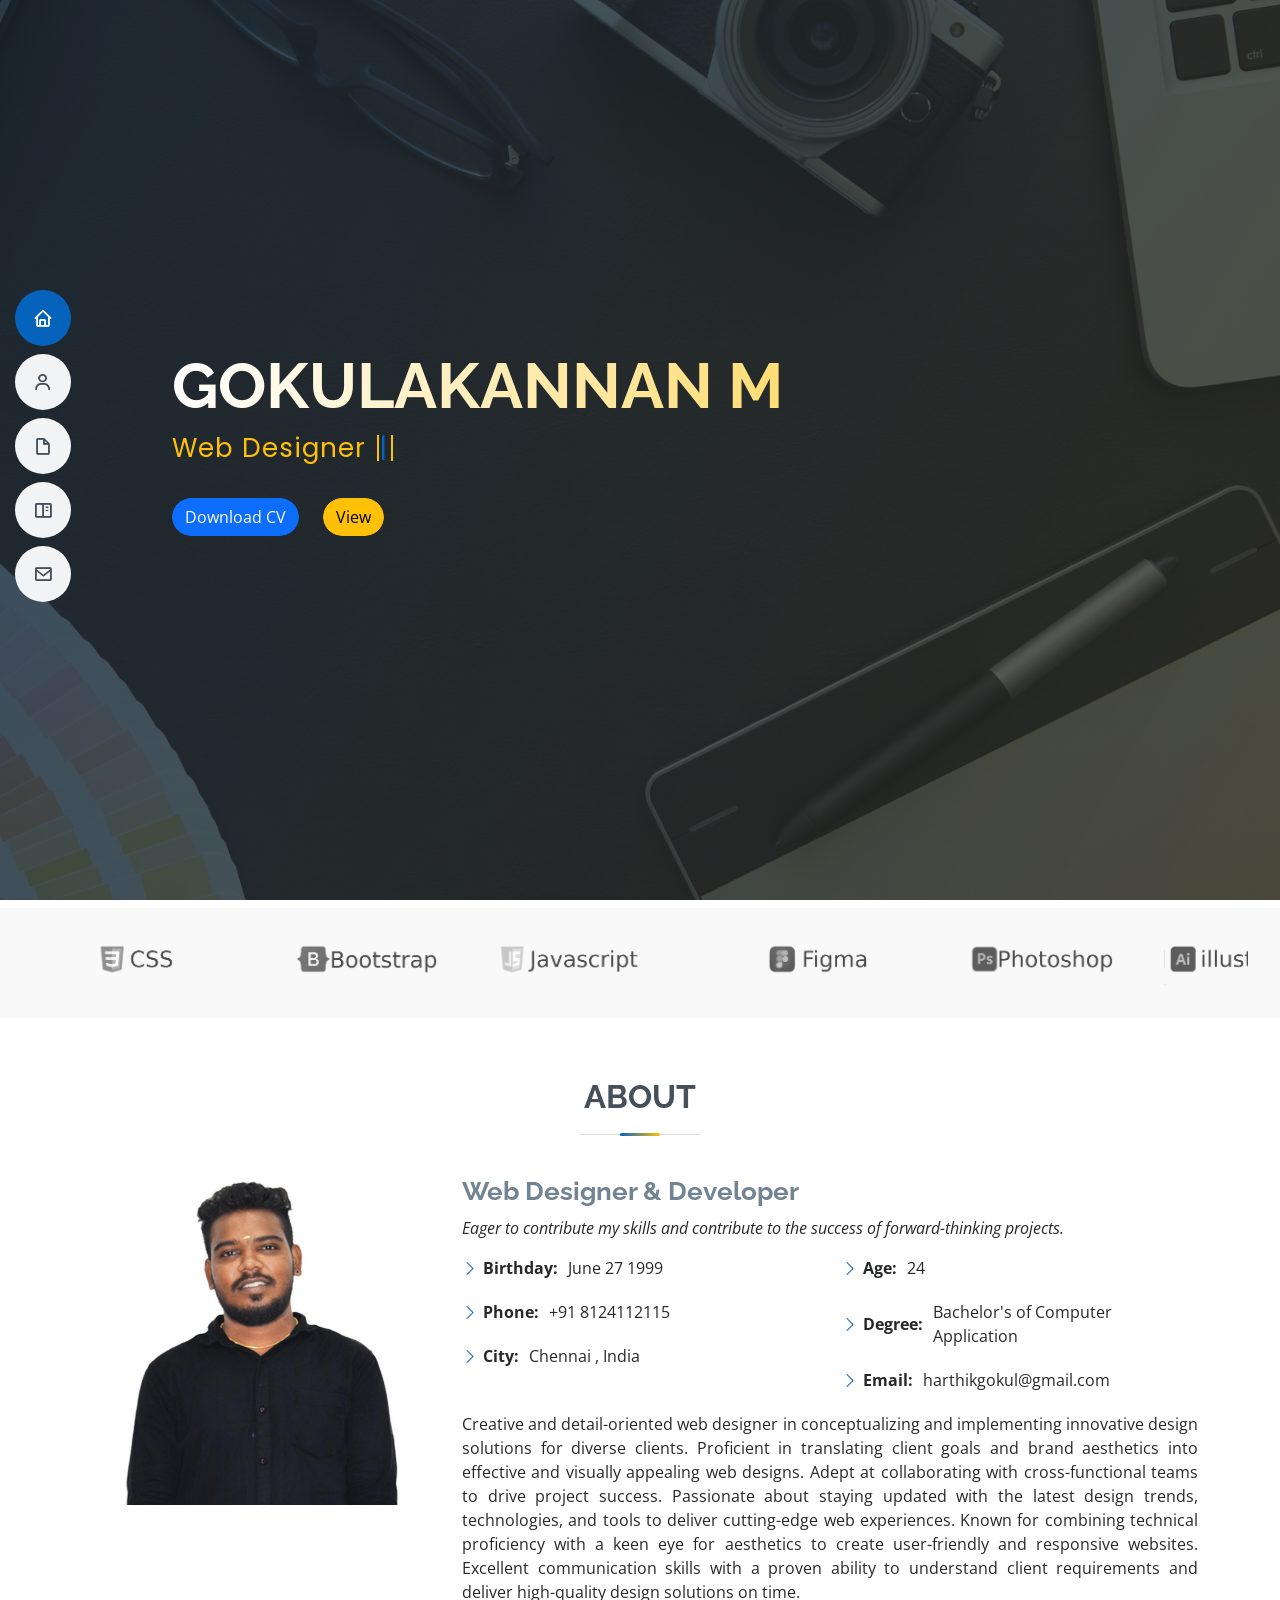
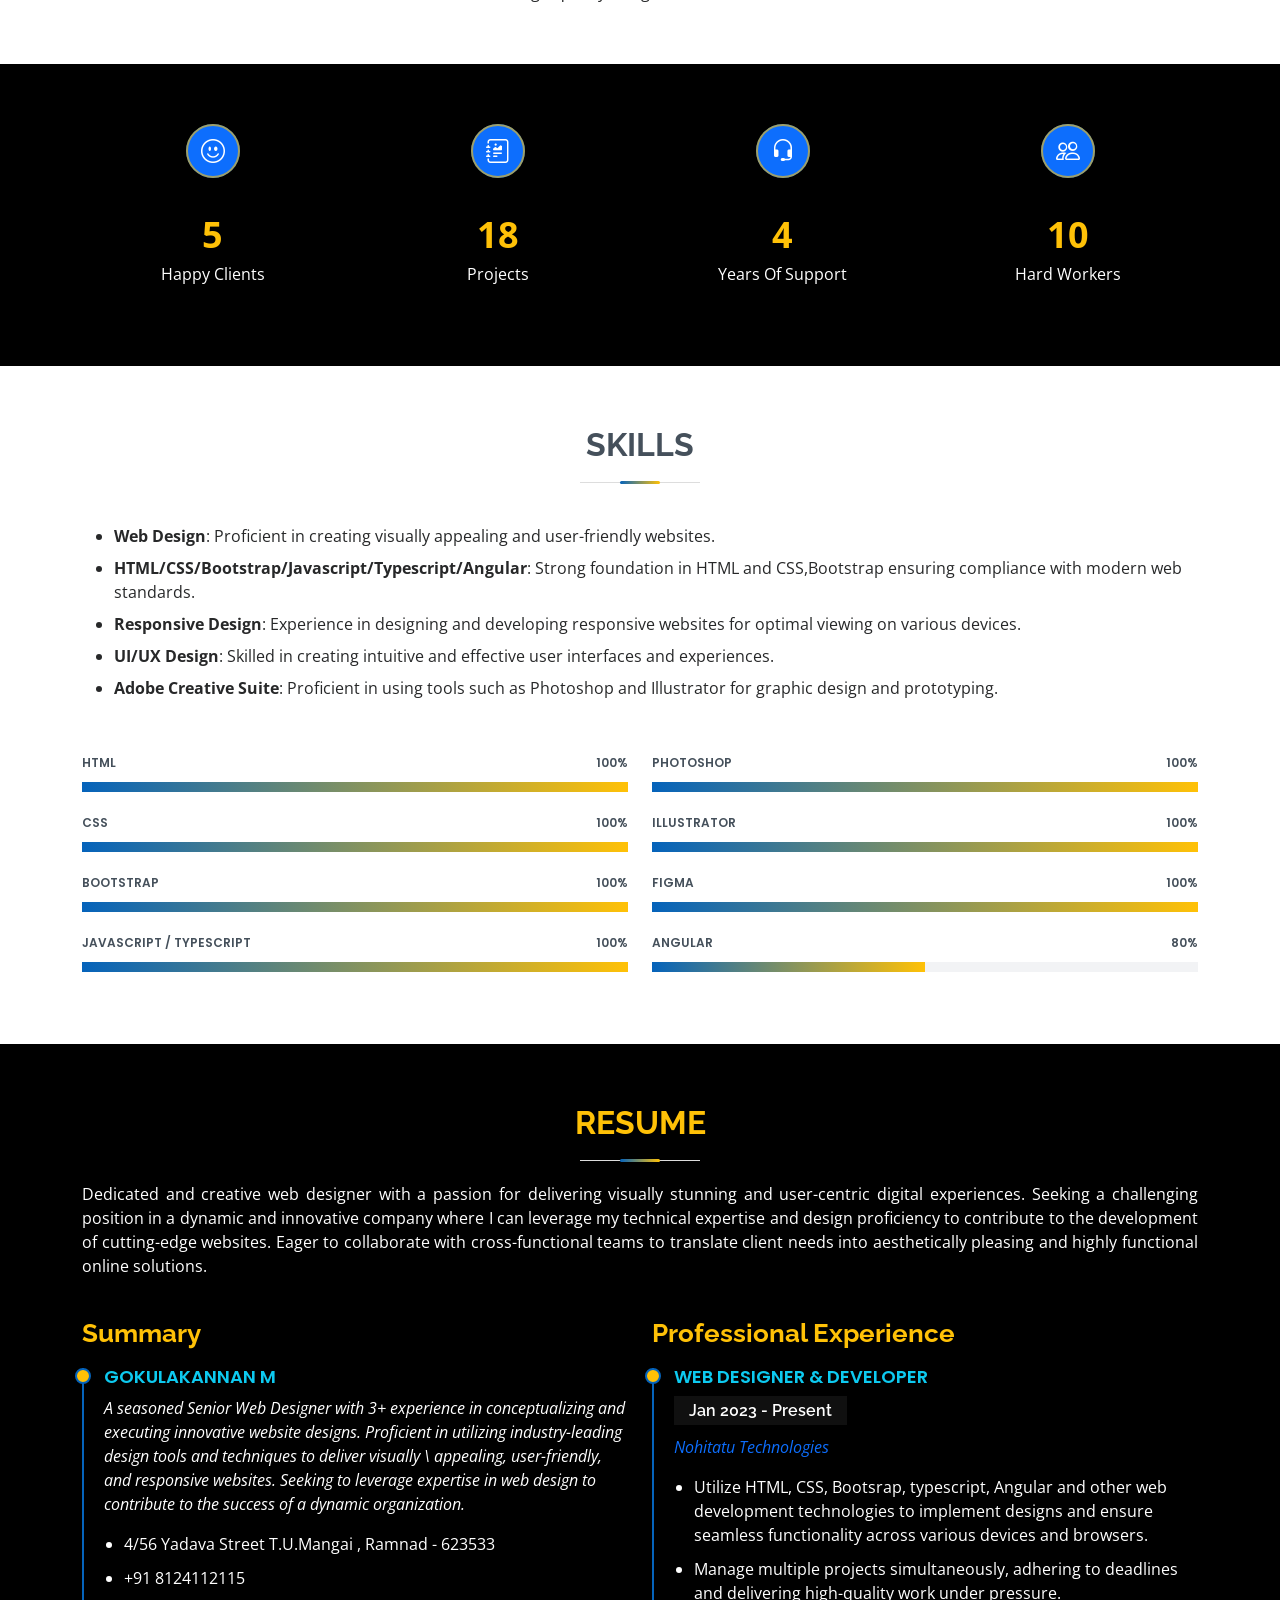
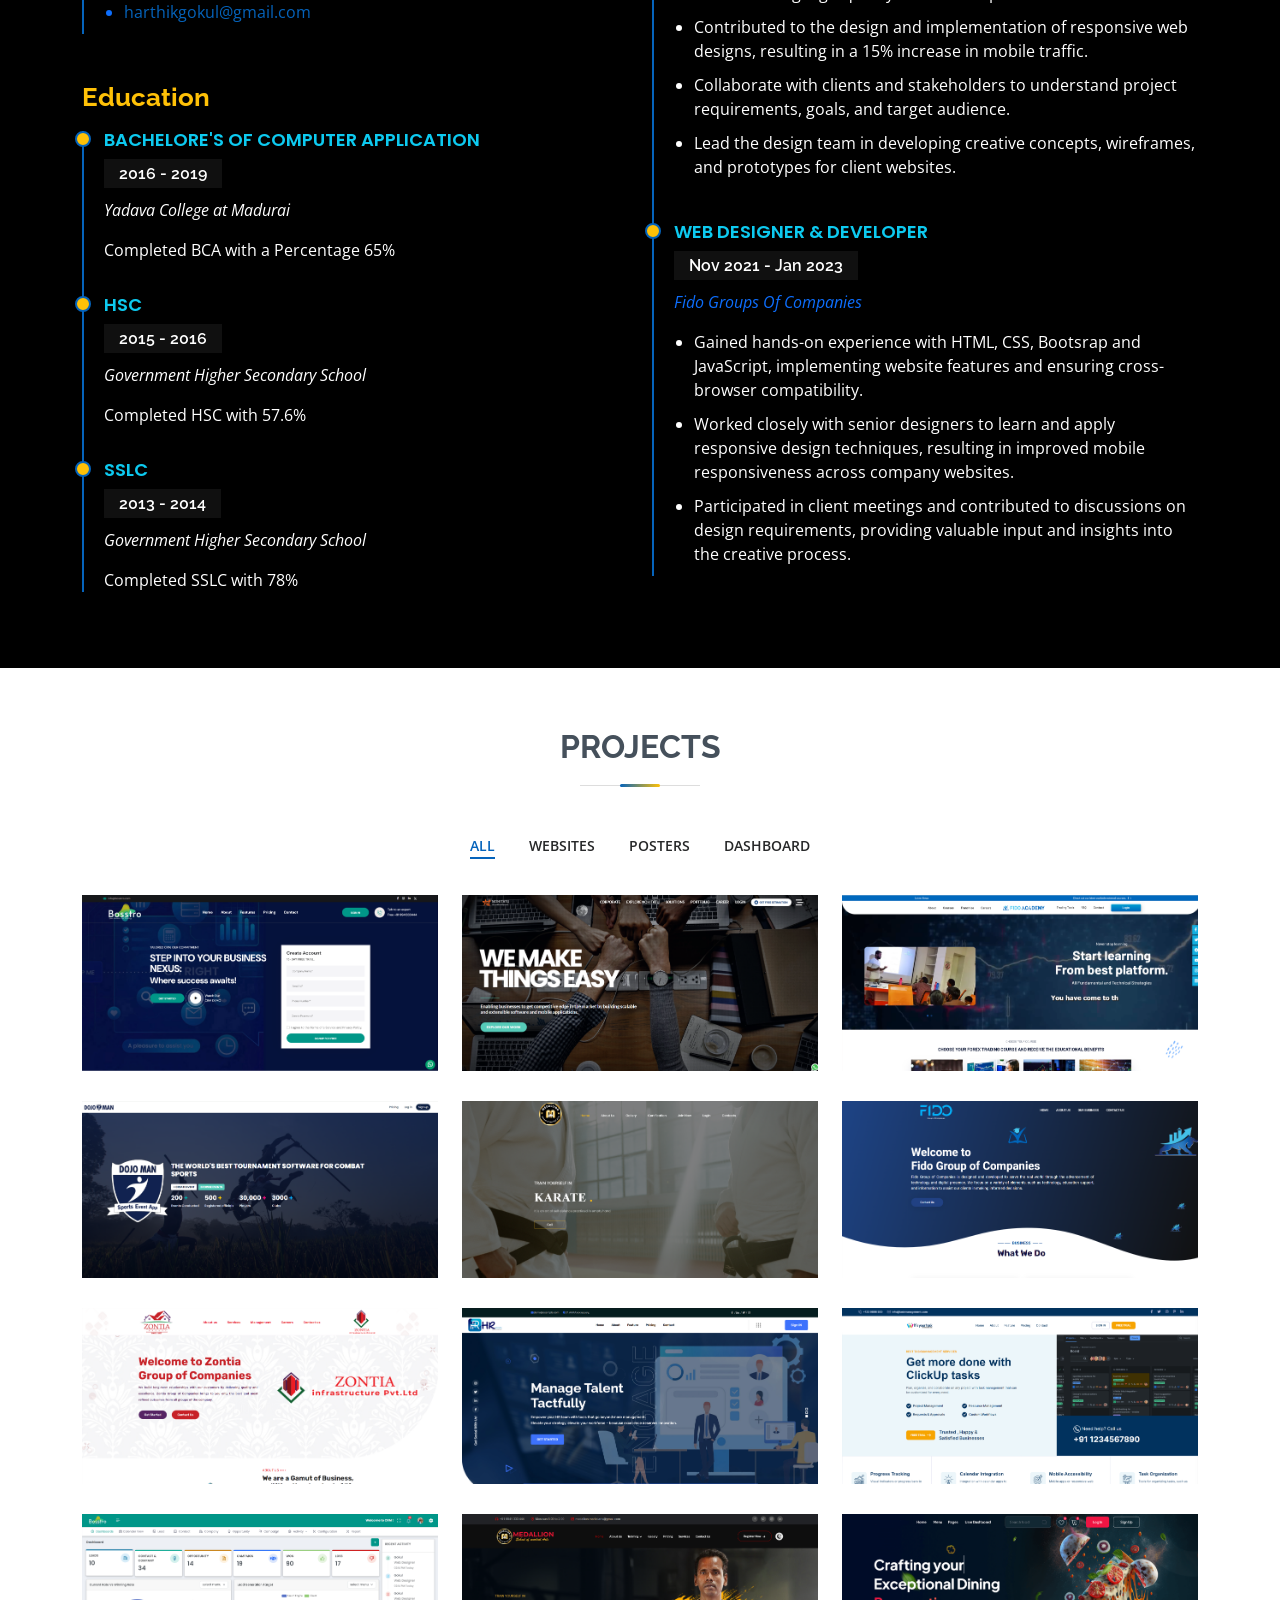
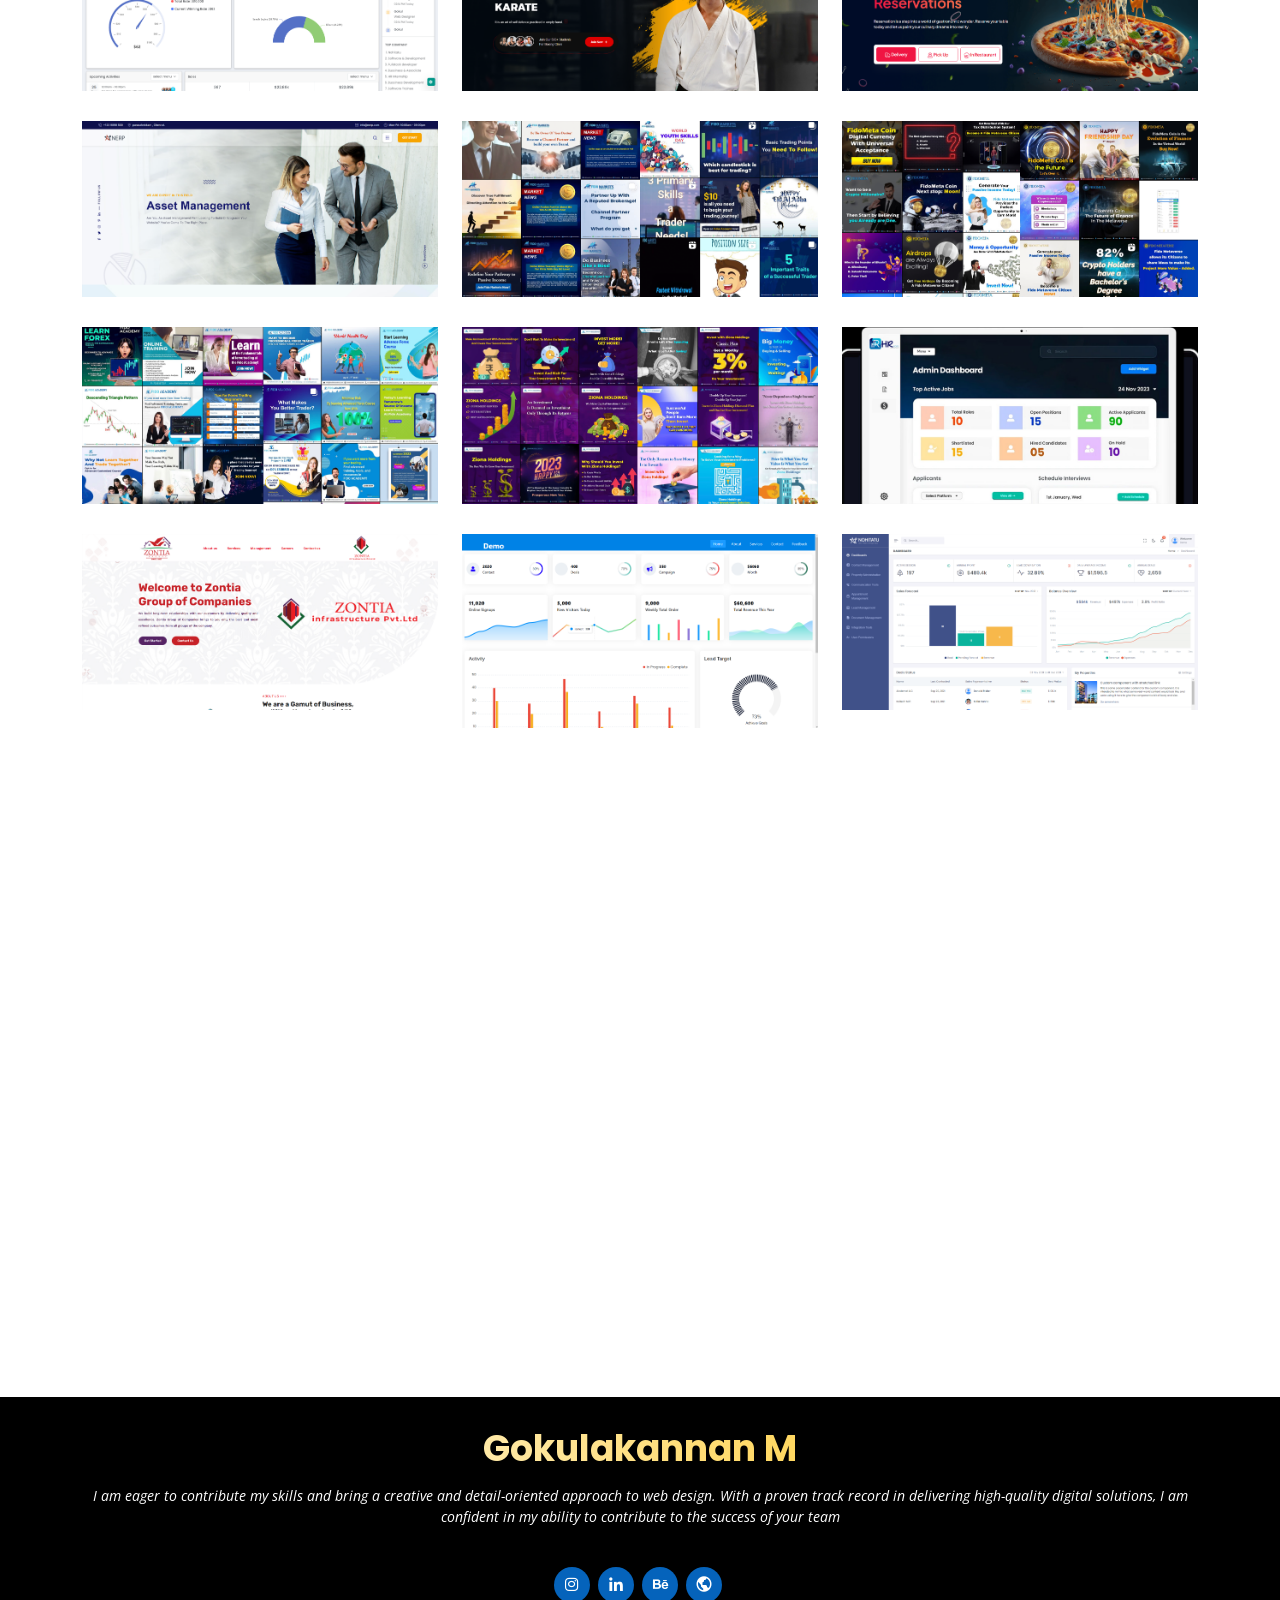
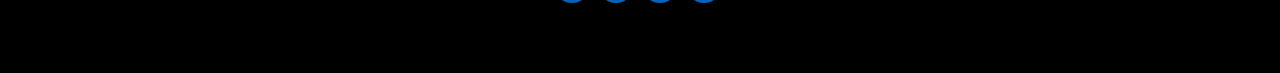
<file: index1.html>
<!DOCTYPE html>
<html lang="en">

<head>
  <meta charset="utf-8">
  <meta content="width=device-width, initial-scale=1.0" name="viewport">

  <title>Gokul Portfolio</title>
  <meta content="" name="description">
  <meta content="" name="keywords">

  <!-- Favicons -->
  <link href="assets/img/favicon.ico" rel="icon">
  <link href="assets/img/favicon.ico" rel="apple-touch-icon">

  <!-- Google Fonts -->
  <link
    href="https://fonts.googleapis.com/css?family=Open+Sans:300,300i,400,400i,600,600i,700,700i|Raleway:300,300i,400,400i,500,500i,600,600i,700,700i|Poppins:300,300i,400,400i,500,500i,600,600i,700,700i"
    rel="stylesheet">

  <!-- Vendor CSS Files -->
  <link href="assets/vendor/aos/aos.css" rel="stylesheet">
  <link href="assets/vendor/bootstrap/css/bootstrap.min.css" rel="stylesheet">
  <link href="assets/vendor/bootstrap-icons/bootstrap-icons.css" rel="stylesheet">
  <link href="assets/vendor/boxicons/css/boxicons.min.css" rel="stylesheet">
  <link href="assets/vendor/glightbox/css/glightbox.min.css" rel="stylesheet">
  <link href="assets/vendor/swiper/swiper-bundle.min.css" rel="stylesheet">

  <!-- Template Main CSS File -->
  <link href="assets/css/style.css" rel="stylesheet">

</head>

<body oncontextmenu="return false;">

  <!-- ======= Mobile nav toggle button ======= -->
  <!-- <button type="button" class="mobile-nav-toggle d-xl-none"><i class="bi bi-list mobile-nav-toggle"></i></button> -->
  <i class="bi bi-list mobile-nav-toggle d-lg-none" style="padding:10px; background-color:#fff; color:#000; " ></i>
  <!-- ======= Header ======= -->
  <header id="header" class="d-flex flex-column justify-content-center">

    <nav id="navbar" class="navbar nav-menu">
      <ul>
        <li><a href="#hero" class="nav-link scrollto active"><i class="bx bx-home"></i> <span>Home</span></a></li>
        <li><a href="#about" class="nav-link scrollto"><i class="bx bx-user"></i> <span>About</span></a></li>
        <li><a href="#resume" class="nav-link scrollto"><i class="bx bx-file-blank"></i> <span>Resume</span></a></li>
        <li><a href="#portfolio" class="nav-link scrollto"><i class="bx bx-book-content"></i> <span>Projects</span></a>
        </li>
        <li><a href="#contact" class="nav-link scrollto"><i class="bx bx-envelope"></i> <span>Contact</span></a></li>
      </ul>
    </nav><!-- .nav-menu -->

  </header><!-- End Header -->


 
  <!-- ======= Hero Section ======= -->
  <section id="hero" class="d-flex flex-column justify-content-center">
    <div class="container" data-aos="zoom-in" data-aos-delay="100">
      <h1 class="text-white">GOKULAKANNAN M</h1>
      <p><span class="typed text-warning " data-typed-items="Web Designer & Developer"></span></p>
      <div class="social-links">

        <a href="assets/img/GOKUL_CV.pdf" target="_blank" class="theme-btn btn-style-one" download>
        <span class="btn btn-primary">
            Download CV 
        </span>
    </a>

        <a href="https://harthikgokul.github.io/Gokul_Website/index.html" target="_blank" class="theme-btn btn-style-one" >
        <span class="btn btn-warning">
            View
        </span>
    </a>

    
        </div>
     
    </div>
  </section><!-- End Hero -->

    <div class="mt-2" id="ourclients">
  <div class="clients-wrap">
    <ul id="clientlogo" class="clearfix">
      <li>
        <img src="assets/img/html.png" alt="Logo">
      </li>
      <li>
        <img src="assets/img/css.png" alt="Logo">
      </li>
      <li>
        <img src="assets/img/bs.png" alt="Logo">
      </li>
      <li>
        <img src="assets/img/js.png" alt="Logo">
      </li>
      <li>
        <img src="assets/img/figma.png" alt="Logo" hspace='100'>
      </li>
      <li>
        <img src="assets/img/ps.png" alt="Logo" hspace='100'>
      </li>
       <li>
        <img src="assets/img/il.png" alt="Logo" hspace='100'>
      </li>
     <li>
     </li>
    </ul>
  </div>
</div>

  <main id="main" style="margin-left:0px !important">
    <!-- ======= About Section ======= -->
    <section id="about" class="about">
      <div class="container" data-aos="fade-up">

        <div class="section-title">
          <h2>About</h2>
        </div>

        <div class="row">
          <div class="col-lg-4">
             <img src="assets/img/profile-img.jpg" class="img-fluid" alt="">
          </div>
          <div class="col-lg-8 pt-4 pt-lg-0 content">
            <h3>Web Designer & Developer</h3>
            <p class="fst-italic">
              Eager to contribute my skills and contribute to the success of forward-thinking projects.
            </p>
            <div class="row">
              <div class="col-lg-6">
                <ul>
                  <li><i class="bi bi-chevron-right"></i> <strong>Birthday:</strong> <span>June 27 1999</span></li>
                  <li><i class="bi bi-chevron-right"></i> <strong>Phone:</strong> <span>+91 8124112115</span></li>
                  <li><i class="bi bi-chevron-right"></i> <strong>City:</strong> <span>Chennai , India</span></li>
                </ul>
              </div>
              <div class="col-lg-6">
                <ul>
                  <li><i class="bi bi-chevron-right"></i> <strong>Age:</strong> <span>24</span></li>
                  <li><i class="bi bi-chevron-right"></i> <strong>Degree:</strong> <span>Bachelor's of Computer
                      Application</span></li>
                  <li><i class="bi bi-chevron-right"></i> <strong>Email:</strong> <span>harthikgokul@gmail.com</span>
                  </li>
                </ul>
              </div>
            </div>
            <p style="text-align: justify;">
              Creative and detail-oriented web designer in conceptualizing and implementing innovative design solutions
              for diverse clients.
              Proficient in translating client goals and brand aesthetics into effective and visually appealing web
              designs.
              Adept at collaborating with cross-functional teams to drive project success.
              Passionate about staying updated with the latest design trends, technologies, and tools to deliver
              cutting-edge web experiences.
              Known for combining technical proficiency with a keen eye for aesthetics to create user-friendly and
              responsive websites.
              Excellent communication skills with a proven ability to understand client requirements and deliver
              high-quality design solutions on time.
            </p>
          </div>
        </div>

      </div>
    </section>
    <!-- End About Section -->

    <section id="stats" class="stats section" style="background-color:#000 !important;" >

      <div class="container aos-init aos-animate" data-aos="fade-up" data-aos-delay="100">

        <div class="row gy-4">

          <div class="col-lg-3 col-md-3 col-sm-3  d-flex flex-column align-items-center">
            <i class="bi bi-emoji-smile"></i>
            <div class="stats-item">
              <span data-purecounter-start="0" data-purecounter-end="5" data-purecounter-duration="0" class="purecounter text-warning" >5</span>
              <p class="text-white" >Happy Clients</p>
            </div>
          </div><!-- End Stats Item -->

          <div class="col-lg-3 col-md-3 col-sm-3 d-flex flex-column align-items-center">
            <i class="bi bi-journal-richtext"></i>
            <div class="stats-item">
              <span data-purecounter-start="0" data-purecounter-end="18" data-purecounter-duration="0" class="purecounter text-warning">18</span>
              <p class="text-white">Projects</p>
            </div>
          </div><!-- End Stats Item -->

          <div class="col-lg-3 col-md-3 col-sm-3 d-flex flex-column align-items-center">
            <i class="bi bi-headset"></i>
            <div class="stats-item">
              <span data-purecounter-start="0" data-purecounter-end="4" data-purecounter-duration="0" class="purecounter text-warning">4</span>
              <p class="text-white">Years Of Support</p>
            </div>
          </div><!-- End Stats Item -->

          <div class="col-lg-3 col-md-3 col-sm-3 d-flex flex-column align-items-center">
            <i class="bi bi-people"></i>
            <div class="stats-item">
              <span data-purecounter-start="0" data-purecounter-end="10" data-purecounter-duration="0" class="purecounter text-warning">10</span>
              <p class="text-white">Hard Workers</p>
            </div>
          </div><!-- End Stats Item -->

        </div>

      </div>

    </section>

    <!-- ======= Skills Section ======= -->
    <section id="skills" class="skills section-bg">
      <div class="container" data-aos="fade-up">

        <div class="section-title">
          <h2>Skills</h2>
        </div>
        <div class="section-content">
          <ul>
            <li><strong>Web Design</strong>: Proficient in creating visually appealing and user-friendly websites.</li>
            <li><strong>HTML/CSS/Bootstrap/Javascript/Typescript/Angular</strong>: Strong foundation in HTML and CSS,Bootstrap ensuring compliance
              with modern web standards.</li>
            <li><strong>Responsive Design</strong>: Experience in designing and developing responsive websites for
              optimal viewing on various devices.</li>
            <li><strong>UI/UX Design</strong>: Skilled in creating intuitive and effective user interfaces and
              experiences.</li>
            <li><strong>Adobe Creative Suite</strong>: Proficient in using tools such as Photoshop and Illustrator for
              graphic design and prototyping.</li>
          </ul>
        </div>

        <div class="row skills-content">

          <div class="col-lg-6">

            <div class="progress">
              <span class="skill">HTML <i class="val">100%</i></span>
              <div class="progress-bar-wrap">
                <div class="progress-bar" role="progressbar" aria-valuenow="100" aria-valuemin="0" aria-valuemax="100">
                </div>
              </div>
            </div>

            <div class="progress">
              <span class="skill">CSS <i class="val">100%</i></span>
              <div class="progress-bar-wrap">
                <div class="progress-bar" role="progressbar" aria-valuenow="100" aria-valuemin="0" aria-valuemax="100">
                </div>
              </div>
            </div>

            <div class="progress">
              <span class="skill">Bootstrap <i class="val">100%</i></span>
              <div class="progress-bar-wrap">
                <div class="progress-bar" role="progressbar" aria-valuenow="100" aria-valuemin="0" aria-valuemax="100">
                </div>
              </div>
            </div>

            <div class="progress">
              <span class="skill">Javascript / Typescript <i class="val">100%</i></span>
              <div class="progress-bar-wrap">
                <div class="progress-bar" role="progressbar" aria-valuenow="100" aria-valuemin="0" aria-valuemax="100">
                </div>
              </div>
            </div>

          </div>

          <div class="col-lg-6">



            <div class="progress">
              <span class="skill">Photoshop <i class="val">100%</i></span>
              <div class="progress-bar-wrap">
                <div class="progress-bar" role="progressbar" aria-valuenow="100" aria-valuemin="0" aria-valuemax="100">
                </div>
              </div>
            </div>

            <div class="progress">
              <span class="skill">Illustrator <i class="val">100%</i></span>
              <div class="progress-bar-wrap">
                <div class="progress-bar" role="progressbar" aria-valuenow="100" aria-valuemin="0" aria-valuemax="100">
                </div>
              </div>
            </div>

            <div class="progress">
              <span class="skill">Figma <i class="val">100%</i></span>
              <div class="progress-bar-wrap">
                <div class="progress-bar" role="progressbar" aria-valuenow="100" aria-valuemin="0" aria-valuemax="100">
                </div>
              </div>
            </div>

            <div class="progress">
              <span class="skill">Angular <i class="val">80%</i></span>
              <div class="progress-bar-wrap">
                <div class="progress-bar" role="progressbar" aria-valuenow="50" aria-valuemin="0" aria-valuemax="100">
                </div>
              </div>
            </div>

          </div>

        </div>

      </div>
    </section>
    <!-- End Skills Section -->

    <!-- ======= Resume Section ======= -->
    <section id="resume" class="resume" style="background:#000;" >
      <div class="container" data-aos="fade-up">

        <div class="section-title">
          <h2 class="text-warning" >Resume</h2>
          <p class="text-white" style="text-align: justify;">
            Dedicated and creative web designer with a passion for delivering visually stunning and user-centric digital
            experiences.
            Seeking a challenging position in a dynamic and innovative company where I can leverage my technical
            expertise and design proficiency to contribute to the development of cutting-edge websites.
            Eager to collaborate with cross-functional teams to translate client needs into aesthetically pleasing and
            highly functional online solutions.
          </p>
        </div>

        <div class="row">
          <div class="col-lg-6">
            <h3 class="resume-title text-warning">Summary</h3>
            <div class="resume-item pb-0">
              <h4 class="text-info">Gokulakannan M</h4>
              <p class="text-white"><em>A seasoned Senior Web Designer with 3+ experience in conceptualizing and executing innovative website designs. Proficient in utilizing 
        industry-leading design tools and techniques to deliver visually \
        appealing, user-friendly, and responsive websites. Seeking to leverage expertise in web design to contribute to the success of a dynamic organization.</em></p>
              <ul>
                <li class="text-white">4/56 Yadava Street T.U.Mangai , Ramnad - 623533</li>
                <li class="text-white">+91 8124112115</li>
                <li class="text-primary"><a href="mailto:harthikgokul@gmail.com">harthikgokul@gmail.com</a></li>
              </ul>
            </div>

            <h3 class="resume-title text-warning mt-5">Education</h3>
            <div class="resume-item">
              <h4 class="text-info">Bachelore's of Computer Application</h4>
              <h5 class="text-white">2016 - 2019</h5>
              <p class="text-white"><em>Yadava College at Madurai</em></p>
              <p class="text-white">Completed BCA with a Percentage 65%</p>
            </div>
            <div class="resume-item">
              <h4 class="text-info">HSC</h4>
              <h5 class="text-white">2015 - 2016</h5>
              <p class="text-white"><em>Government Higher Secondary School</em></p>
              <p class="text-white">Completed HSC with 57.6%</p>
            </div>
            <div class="resume-item">
              <h4 class="text-info">SSLC</h4>
              <h5 class="text-white">2013 - 2014</h5>
              <p class="text-white"><em>Government Higher Secondary School</em></p>
              <p class="text-white">Completed SSLC with 78%</p>
            </div>
          </div>
          <div class="col-lg-6">
            <h3 class="resume-title text-warning">Professional Experience</h3>
            <div class="resume-item">
              <h4 class="text-info"> Web Designer & Developer</h4>
              <h5 class="text-white">Jan 2023 - Present</h5>
              <p class="text-primary"><em>Nohitatu Technologies </em></p>
              <ul>
                <li class="text-white">Utilize HTML, CSS, Bootsrap, typescript, Angular and other web development technologies to implement designs and ensure seamless functionality across various devices and browsers.</li>
                <li class="text-white">Manage multiple projects simultaneously, adhering to deadlines and delivering high-quality work under pressure. </li>
                <li class="text-white">Contributed to the design and implementation of responsive web designs, resulting in a 15% increase
                  in mobile traffic.</li>
                <li class="text-white">Collaborate with clients and stakeholders to understand project requirements, goals, and target audience.</li>
                <li class="text-white">Lead the design team in developing creative concepts, wireframes, and prototypes for client websites.</li>
              </ul>
            </div>
            <div class="resume-item">
              <h4 class="text-info">Web Designer & Developer </h4>
              <h5 class="text-white">Nov 2021 - Jan 2023</h5>
              <p class="text-primary"><em>Fido Groups Of Companies </em></p>
              <ul>
                <li class="text-white">Gained hands-on experience with HTML, CSS, Bootsrap and JavaScript, implementing website features and
                  ensuring cross-browser compatibility.</li>
                <li class="text-white">Worked closely with senior designers to learn and apply responsive design techniques, resulting in
                  improved mobile responsiveness across company websites.</li>
                <li class="text-white">Participated in client meetings and contributed to discussions on design requirements, providing
                  valuable input and insights into the creative process.</li>
              </ul>
            </div>
          </div>
        </div>

      </div>
    </section>
    <!-- End Resume Section -->

    <!-- ======= Portfolio Section ======= -->
    <section id="portfolio" class="portfolio section-bg">
      <div class="container" data-aos="fade-up">

        <div class="section-title">
          <h2>Projects</h2>
          <!-- <p>My Previous Works.</p> -->
        </div>

        <div class="row">
          <div class="col-lg-12 d-flex justify-content-center" data-aos="fade-up" data-aos-delay="100">
            <ul id="portfolio-flters">
              <li data-filter="*" class="filter-active">All</li>
              <li data-filter=".filter-app">Websites</li>
              <li data-filter=".filter-chat">Posters</li>
              <li data-filter=".filter-card">Dashboard</li>
            </ul>
          </div>
        </div>

        <div class="row portfolio-container" data-aos="fade-up" data-aos-delay="200">

          <div class="col-lg-4 col-md-6 portfolio-item filter-app">
            <div class="portfolio-wrap">
              <img src="assets/img/portfolio/Login 1.png" class="img-fluid" alt="">
              <div class="portfolio-info">
                <h4>CRM Website</h4>
                <p>Landing Page</p>
                <div class="portfolio-links">
                  <a href="assets/img/portfolio/Login 1.png" data-gallery="portfolioGallery"
                    class="portfolio-lightbox"><i class="bx bx-plus"></i></a>
                  <a href="https://www.bosstro.com/" class="portfolio-details-lightbox" data-glightbox="type: external"
                    title="Portfolio Details"><i class="bx bx-link"></i></a>
                </div>
              </div>
            </div>
          </div>

          <div class="col-lg-4 col-md-6 portfolio-item filter-web">
            <div class="portfolio-wrap">
              <img src="assets/img/portfolio/Logo 2.png" class="img-fluid bg-white" alt="">
              <div class="portfolio-info">
                <h4>Nohitatu Website</h4>
                <p>Comapny Site</p>
                <div class="portfolio-links">
                  <a href="assets/img/portfolio/Logo 2.png" data-gallery="portfolioGallery"
                    class="portfolio-lightbox"><i class="bx bx-plus"></i></a>
                  <a href="https://nohitatu.com/" class="portfolio-details-lightbox" data-glightbox="type: external"
                    title="Portfolio Details"><i class="bx bx-link"></i></a>
                </div>
              </div>
            </div>
          </div>

          <div class="col-lg-4 col-md-6 portfolio-item filter-app">
            <div class="portfolio-wrap">
              <img src="assets/img/portfolio/Login 2.png" class="img-fluid" alt="">
              <div class="portfolio-info">
                <h4>Fido Academy </h4>
                <p>Trading Academy Website</p>
                <div class="portfolio-links">
                  <a href="assets/img/portfolio/Login 2.png" data-gallery="portfolioGallery"
                    class="portfolio-lightbox"><i class="bx bx-plus"></i></a>
                  <a href="https://harthikgokul.github.io/Job-portal/#" class="portfolio-details-lightbox"
                    data-glightbox="type: external" title="Portfolio Details"><i class="bx bx-link"></i></a>

                </div>
              </div>
            </div>
          </div>

          <div class="col-lg-4 col-md-6 portfolio-item filter-app">
            <div class="portfolio-wrap">
              <img src="assets/img/portfolio/Dashboard 1.png" class="img-fluid" alt="">
              <div class="portfolio-info">
                <h4>Dojoman</h4>
                <p>Event Website</p>
                <div class="portfolio-links">
                  <a href="assets/img/portfolio/Dashboard 1.png" data-gallery="portfolioGallery"
                    class="portfolio-lightbox"><i class="bx bx-plus"></i></a>
                  <a href="https://dojoman.com/" class="portfolio-details-lightbox" data-glightbox="type: external"
                    title="Portfolio Details"><i class="bx bx-link"></i></a>
                </div>
              </div>
            </div>
          </div>

          <div class="col-lg-4 col-md-6 portfolio-item filter-web">
            <div class="portfolio-wrap">
              <img src="assets/img/portfolio/Logo 1.png" class="img-fluid bg-white" alt="">
              <div class="portfolio-info">
                <h4>Karate Website</h4>
                <p>Academy</p>
                <div class="portfolio-links">
                  <a href="assets/img/portfolio/Logo 1.png" data-gallery="portfolioGallery"
                    class="portfolio-lightbox"><i class="bx bx-plus"></i></a>
                  <a href="https://www.medallionkarate.com/" class="portfolio-details-lightbox"
                    data-glightbox="type: external" title="Portfolio Details"><i class="bx bx-link"></i></a>
                </div>
              </div>
            </div>
          </div>

          <div class="col-lg-4 col-md-6 portfolio-item filter-web">
            <div class="portfolio-wrap">
              <img src="assets/img/portfolio/Logo 4.png" class="img-fluid bg-white" alt="">
              <div class="portfolio-info">
                <h4>KNCCI</h4>
                <p>College Website</p>
                <div class="portfolio-links">
                  <a href="assets/img/portfolio/Logo 4.png" data-gallery="portfolioGallery"
                    class="portfolio-lightbox"><i class="bx bx-plus"></i></a>
                  <a href="https://kncci.in/" class="portfolio-details-lightbox"
                    data-glightbox="type: external" title="Portfolio Details"><i class="bx bx-link"></i></a>

                </div>
              </div>
            </div>
          </div>

          <div class="col-lg-4 col-md-6 portfolio-item filter-app">
            <div class="portfolio-wrap">
              <img src="assets/img/portfolio/Login 3.png" class="img-fluid" alt="">
              <div class="portfolio-info">
                <h4>Zontia Website</h4>
                <p>Real Estate</p>
                <div class="portfolio-links">
                  <a href="assets/img/portfolio/Login 3.png" data-gallery="portfolioGallery"
                    class="portfolio-lightbox"><i class="bx bx-plus"></i></a>
                  <a href="https://zontiagroups.com/" class="portfolio-details-lightbox" data-glightbox="type: external"
                    title="Portfolio Details"><i class="bx bx-link"></i></a> 
                </div>
              </div>
            </div>
          </div>

          <div class="col-lg-4 col-md-6 portfolio-item filter-app">
            <div class="portfolio-wrap">
              <img src="assets/img/portfolio/Login 4.png" class="img-fluid" alt="">
              <div class="portfolio-info">
                <h4>HRMS Website</h4>
                <p>Landing Page</p>
                <div class="portfolio-links">
                  <a href="assets/img/portfolio/Login 4.png" data-gallery="portfolioGallery"
                    class="portfolio-lightbox"><i class="bx bx-plus"></i></a>
                   <a href="https://hrpops.com/beta/" class="portfolio-details-lightbox" data-glightbox="type: external"
                    title="Portfolio Details"><i class="bx bx-link"></i></a> 
                </div>
              </div>
            </div>
          </div>

          <div class="col-lg-4 col-md-6 portfolio-item filter-app">
            <div class="portfolio-wrap">
              <img src="assets/img/portfolio/Chat Bot 1.png" class="img-fluid" alt="">
              <div class="portfolio-info">
                <h4>Task Mangement</h4>
                <p>landing Page</p>
                <div class="portfolio-links">
                  <a href="assets/img/portfolio/Chat Bot 1.png" data-gallery="portfolioGallery"
                    class="portfolio-lightbox"><i class="bx bx-plus"></i></a>
                </div>
              </div>
            </div>
          </div>

          <div class="col-lg-4 col-md-6 portfolio-item filter-card">
            <div class="portfolio-wrap">
              <img src="assets/img/portfolio/Dashboard 2.png" class="img-fluid" alt="">
              <div class="portfolio-info">
                <h4>Bosstro CRM</h4>
                <p>Dashboard</p>
                <div class="portfolio-links">
                  <a href="assets/img/portfolio/Dashboard 2.png" data-gallery="portfolioGallery"
                    class="portfolio-lightbox"><i class="bx bx-plus"></i></a>
                  <a href="https://www.bosstro.com/" class="portfolio-details-lightbox" data-glightbox="type: external"
                    title="Portfolio Details"><i class="bx bx-link"></i></a>
                </div>
              </div>
            </div>
          </div>

          <div class="col-lg-4 col-md-6 portfolio-item filter-app">
            <div class="portfolio-wrap">
              <img src="assets/img/portfolio/Chat Bot 2.png" class="img-fluid" alt="">
              <div class="portfolio-info">
                <h4>Karate Academy</h4>
                <p>Academy</p>
                <div class="portfolio-links">
                  <a href="assets/img/portfolio/Chat Bot 2.png" data-gallery="portfolioGallery"
                    class="portfolio-lightbox"><i class="bx bx-plus"></i></a>
                </div>
              </div>
            </div>
          </div>

          <div class="col-lg-4 col-md-6 portfolio-item filter-app">
            <div class="portfolio-wrap">
              <img src="assets/img/portfolio/Login 5.png" class="img-fluid" alt="">
              <div class="portfolio-info">
                <h4>Food Website</h4>
                <p>My Product Design</p>
                <div class="portfolio-links">
                  <a href="assets/img/portfolio/Login 5.png" data-gallery="portfolioGallery"
                    class="portfolio-lightbox"><i class="bx bx-plus"></i></a>
                </div>
              </div>
            </div>
          </div>

          <div class="col-lg-4 col-md-6 portfolio-item filter-app">
            <div class="portfolio-wrap">
              <img src="assets/img/portfolio/Chat Bot 4.png" class="img-fluid" alt="">
              <div class="portfolio-info">
                <h4>Asset Management</h4>
                <p>Asset Mangement</p>
                <div class="portfolio-links">
                  <a href="assets/img/portfolio/Chat Bot 4.png" data-gallery="portfolioGallery"
                    class="portfolio-lightbox"><i class="bx bx-plus"></i></a>
                </div>
              </div>
            </div>
          </div>


          <div class="col-lg-4 col-md-6 portfolio-item filter-chat">
            <div class="portfolio-wrap">
              <img src="assets/img/portfolio/Chat Bot 3.png" class="img-fluid" alt="">
              <div class="portfolio-info">
                <h4>Fido Markets</h4>
                <p>Market Posters</p>
                <div class="portfolio-links">
                  <a href="assets/img/portfolio/Chat Bot 3.png" data-gallery="portfolioGallery"
                    class="portfolio-lightbox"><i class="bx bx-plus"></i></a>
                  <a target="_blank" href="https://www.instagram.com/fidomarkets?igsh=YmNmdnZkODhueWFk" class="portfolio-details-lightbox" 
                    title="Portfolio Details"><i class="bx bx-link"></i></a>
                </div>
              </div>
            </div>
          </div>

          <div class="col-lg-4 col-md-6 portfolio-item filter-chat">
            <div class="portfolio-wrap">
              <img src="assets/img/portfolio/meta.png" class="img-fluid" alt="">
              <div class="portfolio-info">
                <h4>Fido Meta </h4>
                <p>Meta Posters</p>
                <div class="portfolio-links">
                  <a href="assets/img/portfolio/meta.png" data-gallery="portfolioGallery" class="portfolio-lightbox"><i
                      class="bx bx-plus"></i></a>
                  <a target="_blank" href="https://www.instagram.com/fidometa?igsh=MjlqY253a2dibWRu" class="portfolio-details-lightbox" data-glightbox="type: external"
                    title="Portfolio Details"><i class="bx bx-link"></i></a>
                </div>
              </div>
            </div>
          </div>


          <div class="col-lg-4 col-md-6 portfolio-item filter-chat">
            <div class="portfolio-wrap">
              <img src="assets/img/portfolio/Academy.png" class="img-fluid" alt="">
              <div class="portfolio-info">
                <h4>Fido Academy</h4>
                <p>Academy Posters</p>
                <div class="portfolio-links">
                  <a href="assets/img/portfolio/Academy.png" data-gallery="portfolioGallery"
                    class="portfolio-lightbox"><i class="bx bx-plus"></i></a>
                  <a target="_blank" href="https://www.instagram.com/thefidoacademy?igsh=MnFsMWh2eDF1Y2lw" class="portfolio-details-lightbox" data-glightbox="type: external"
                    title="Portfolio Details"><i class="bx bx-link"></i></a>
                </div>
              </div>
            </div>
          </div>


          <div class="col-lg-4 col-md-6 portfolio-item filter-chat">
            <div class="portfolio-wrap">
              <img src="assets/img/portfolio/Ziona.png" class="img-fluid" alt="">
              <div class="portfolio-info">
                <h4>Ziona Holdings</h4>
                <p>Ziona Posters</p>
                <div class="portfolio-links">
                  <a href="assets/img/portfolio/Ziona.png" data-gallery="portfolioGallery" class="portfolio-lightbox"><i
                      class="bx bx-plus"></i></a>
                  <a target="_blank" href="https://www.instagram.com/zionaholdings?igsh=cmh5N3YybnA0OWtq" class="portfolio-details-lightbox" data-glightbox="type: external"
                    title="Portfolio Details"><i class="bx bx-link"></i></a>
                </div>
              </div>
            </div>
          </div>

          <div class="col-lg-4 col-md-6 portfolio-item filter-card">
            <div class="portfolio-wrap">
              <img src="assets/img/portfolio/Dashboard 3.png" class="img-fluid" alt="">
              <div class="portfolio-info">
                <h4>HRMS</h4>
                <p>Dashboard</p>
                <div class="portfolio-links">
                  <a href="assets/img/portfolio/Dashboard 3.png" data-gallery="portfolioGallery"
                    class="portfolio-lightbox"><i class="bx bx-plus"></i></a>
                </div>
              </div>
            </div>
          </div>

          <div class="col-lg-4 col-md-6 portfolio-item filter-web">
            <div class="portfolio-wrap">
              <img src="assets/img/portfolio/Logo 3.png" class="img-fluid bg-white" alt="">
              <div class="portfolio-info">
                <h4>Image 4</h4>
                <p>Image</p>
                <div class="portfolio-links">
                  <a href="assets/img/portfolio/Logo 3.png" data-gallery="portfolioGallery"
                    class="portfolio-lightbox"><i class="bx bx-plus"></i></a>
                </div>
              </div>
            </div>
          </div>

          <div class="col-lg-4 col-md-6 portfolio-item filter-card">
            <div class="portfolio-wrap">
              <img src="assets/img/portfolio/Dashboard 4.png" class="img-fluid" alt="">
              <div class="portfolio-info">
                <h4>Dashboard 3</h4>
                <p>Dashboard</p>
                <div class="portfolio-links">
                  <a href="assets/img/portfolio/Dashboard 4.png" data-gallery="portfolioGallery"
                    class="portfolio-lightbox"><i class="bx bx-plus"></i></a>
                </div>
              </div>
            </div>
          </div>


          <div class="col-lg-4 col-md-6 portfolio-item filter-card">
            <div class="portfolio-wrap">
              <img src="assets/img/portfolio/Dashboard 5.png" class="img-fluid" alt="">
              <div class="portfolio-info">
                <h4>Real Estate</h4>
                <p>Dashboard</p>
                <div class="portfolio-links">
                  <a href="assets/img/portfolio/Dashboard 5.png" data-gallery="portfolioGallery"
                    class="portfolio-lightbox"><i class="bx bx-plus"></i></a>
                </div>
              </div>
            </div>
          </div>

        </div>

      </div>
    </section>
    <!-- End Portfolio Section -->

    <!-- ======= Contact Section ======= -->
    <section id="contact" class="contact">
      <div class="container" data-aos="fade-up">
        <div class="section-title">
          <h2>Contact</h2>
        </div>

        <div class="row mt-1">
          <div class="col-lg-7 col-md-7 mt-lg-0 d-flex justify-content-start">
            <div class="contact-img">
              <img src="assets/img/Contact.jpg" style="width: 80%; height: auto;">
            </div>
          </div>
          <div class="col-lg-4 col-md-4 mt-xl-5 mt-lg-5">
            <div class="info">
              <div class="address">
                <i class="bi bi-geo-alt"></i>
                <h4>Location:</h4>
                <p>4/56 yadava Street, T.U.managi , Ramnad - 623533</p>
              </div>

              <div class="email">
                <i class="bi bi-envelope"></i>
                <h4>Email:</h4>
                <p><a href="mailto:harthikgokul@gmail.com">harthikgokul@gmail.com</a> </p>
              </div>

              <div class="phone">
                <i class="bi bi-phone"></i>
                <h4>Call:</h4>
                <p>+91 8124112115</p>
              </div>
            </div>
          </div>
        </div>
      </div>
    </section>
    <!-- End Contact Section -->

  </main>
  <!-- End #main -->

  <!-- ======= Footer ======= -->
  <footer id="footer" style="background-color:#000 !important;" >
    <div class="container">
      <h3 class="text-warning" >Gokulakannan M</h3>
      <p class="text-white">I am eager to contribute my skills and bring a creative and detail-oriented approach to web design.
        With a proven track record in delivering high-quality digital solutions,
        I am confident in my ability to contribute to the success of your team</p>
      <div class="social-links">
        <a target="_blank" href="https://www.instagram.com/itz_harthik_gokul?igsh=eXFsN3VlcDJ5dW8x&utm_source=qr"
          class="instagram"><i class="bx bxl-instagram"></i></a>
        <a target="_blank"
          href="https://www.linkedin.com/in/gokulakannan-m-331770197?utm_source=share&utm_campaign=share_via&utm_content=profile&utm_medium=ios_app"
          class="linkedin"><i class="bx bxl-linkedin"></i></a>
         <a target="_blank"
          href="https://www.behance.net/hrthkgkl"
          class="linkedin"><i class='bx bxl-behance'></i></a>
         <a target="_blank"
          href="https://harthikgokul.github.io/Gokul_Website/index.html"
          class="linkedin"><i class='bx bx-world'></i></a>
      </div>
    </div>
  </footer>
  <!-- End Footer -->

  <div id="preloader"></div>
  <a href="#" class="back-to-top d-flex align-items-center justify-content-center"><i
      class="bi bi-arrow-up-short"></i></a>

  <!-- Vendor JS Files -->
  <script>
document.addEventListener("DOMContentLoaded", function () {
  const clientSlider = document.getElementById("clientlogo");
  const clients = clientSlider.children.length;
  const clientWidth = clients * 220;
  clientSlider.style.width = clientWidth + "px";

  let rotating = true;
  const clientSpeed = 1800;

  let seeClients = setInterval(rotateClients, clientSpeed);

  const ourClients = document.getElementById("ourclients");
  ourClients.addEventListener("mouseenter", () => rotating = false);
  ourClients.addEventListener("mouseleave", () => rotating = true);

  function rotateClients() {
    if (rotating) {
      const first = clientSlider.querySelector("li:first-child");
      first.style.transition = "margin-left 2s";
      first.style.marginLeft = "-220px";

      setTimeout(() => {
        first.style.transition = "";
        first.style.marginLeft = "0px";
        clientSlider.appendChild(first);
      }, 2000);
    }
  }
});
</script>

<!--  incpec hide -->
  <script>
    // Disable right-click
    document.addEventListener('contextmenu', function(e) {
      e.preventDefault();
    });

    // Block F12, Ctrl+Shift+I, Ctrl+U
    document.addEventListener('keydown', function(e) {
      if (
        e.key === "F12" ||
        (e.ctrlKey && e.shiftKey && (e.key === "I" || e.key === "J" || e.key === "C")) ||
        (e.ctrlKey && e.key === "u")
      ) {
        e.preventDefault();
      }
    });

    // Extra: Detect DevTools (optional)
    setInterval(() => {
      const devtoolsOpened = window.outerHeight - window.innerHeight > 200;
      if (devtoolsOpened) {
        document.body.innerHTML = "<h1>Inspecting is not allowed 😠</h1>";
      }
    }, 1000);
  </script>


  
  <script src="assets/vendor/purecounter/purecounter_vanilla.js"></script>
  <script src="assets/vendor/aos/aos.js"></script>
  <script src="assets/vendor/bootstrap/js/bootstrap.bundle.min.js"></script>
  <script src="assets/vendor/glightbox/js/glightbox.min.js"></script>
  <script src="assets/vendor/isotope-layout/isotope.pkgd.min.js"></script>
  <script src="assets/vendor/swiper/swiper-bundle.min.js"></script>
  <script src="assets/vendor/typed.js/typed.umd.js"></script>
  <script src="assets/vendor/waypoints/noframework.waypoints.js"></script>
  <script src="assets/vendor/php-email-form/validate.js"></script>

  <!-- Template Main JS File -->
  <script src="assets/js/main.js"></script>

</body>

</html>
</file>
<file: assets/css/style.css>
/*--------------------------------------------------------------
# General
--------------------------------------------------------------*/
body {
  font-family: "Open Sans", sans-serif;
  color: #272829;
}

a {
  color: #0563bb;
  text-decoration: none;
}

a:hover {
  color: #067ded;
  text-decoration: none;
}

h1,
h2,
h3,
h4,
h5,
h6 {
  font-family: "Raleway", sans-serif;
}

/*--------------------------------------------------------------
# Custom Cursor Glow
--------------------------------------------------------------*/
#cursor-glow {
  position: fixed;
  top: 0;
  left: 0;
  width: 26px;
  height: 26px;
  border-radius: 50%;
  border: 2px solid rgba(5, 99, 187, 0.55);
  pointer-events: none;
  z-index: 99999;
  transform: translate(-50%, -50%);
  transition: width 0.2s ease, height 0.2s ease, border-color 0.2s ease, opacity 0.3s ease;
  mix-blend-mode: difference;
}

#cursor-glow.grow {
  width: 46px;
  height: 46px;
  border-color: rgba(255, 193, 7, 0.8);
}

@media (max-width: 992px) {
  #cursor-glow { display: none; }
}

/*--------------------------------------------------------------
# Cursor sparkle trail
--------------------------------------------------------------*/
.cursor-sparkle {
  position: fixed;
  top: 0;
  left: 0;
  width: 6px;
  height: 6px;
  border-radius: 50%;
  background: radial-gradient(circle, #ffc107, rgba(255,193,7,0));
  pointer-events: none;
  z-index: 99998;
  animation: sparkleFade 0.8s ease-out forwards;
}

@keyframes sparkleFade {
  0%   { opacity: 1; transform: translate(-50%, -50%) scale(1); }
  100% { opacity: 0; transform: translate(-50%, -50%) scale(0.2) translateY(-20px); }
}

@media (max-width: 992px) {
  .cursor-sparkle { display: none; }
}

/*--------------------------------------------------------------
# Confetti burst (easter egg)
--------------------------------------------------------------*/
.confetti-piece {
  position: fixed;
  top: 0;
  left: 0;
  width: 8px;
  height: 8px;
  pointer-events: none;
  z-index: 99999;
  animation: confettiFall 1.4s ease-out forwards;
}

@keyframes confettiFall {
  0%   { opacity: 1; transform: translate(0, 0) rotate(0deg); }
  100% { opacity: 0; transform: translate(var(--dx), var(--dy)) rotate(var(--rot)); }
}

/*--------------------------------------------------------------
# Dark mode transition overlay
--------------------------------------------------------------*/
html {
  transition: background-color 0.5s ease;
}

body, #header, #footer, section {
  transition: background-color 0.5s ease, color 0.5s ease;
}

/*--------------------------------------------------------------
# Click Ripple Effect
--------------------------------------------------------------*/
.ripple-span {
  position: absolute;
  border-radius: 50%;
  background: rgba(255, 255, 255, 0.55);
  transform: scale(0);
  animation: rippleAnim 0.6s ease-out;
  pointer-events: none;
}

@keyframes rippleAnim {
  to {
    transform: scale(3);
    opacity: 0;
  }
}

.back-to-top {
  position: fixed;
  visibility: hidden;
  opacity: 0;
  right: 15px;
  bottom: 85px;
  z-index: 996;
  background: #0563bb;
  width: 40px;
  height: 40px;
  border-radius: 50px;
  transition: all 0.4s;
}

.back-to-top.active {
  animation: backToTopBounce 2.4s ease-in-out infinite;
}

@keyframes backToTopBounce {
  0%, 100% { transform: translateY(0); }
  50%      { transform: translateY(-6px); }
}

.back-to-top i {
  font-size: 28px;
  color: #fff;
  line-height: 0;
}

.back-to-top:hover {
  background: #0678e3;
  color: #fff;
  transform: scale(1.1);
}

.back-to-top.active {
  visibility: visible;
  opacity: 1;
}

/*--------------------------------------------------------------
# Preloader
--------------------------------------------------------------*/
#preloader {
  position: fixed;
  top: 0;
  left: 0;
  right: 0;
  bottom: 0;
  z-index: 9999;
  overflow: hidden;
  background: #fff;
  display: flex;
  align-items: center;
  justify-content: center;
  transition: transform 0.9s cubic-bezier(0.65, 0, 0.35, 1), opacity 0.6s ease 0.1s;
}

#preloader.preloader-hide {
  transform: translateY(-100%);
  opacity: 0;
  pointer-events: none;
}

#preloader:before,
#preloader:after {
  content: "";
  position: absolute;
  border-radius: 50%;
}

#preloader:before {
  width: 70px;
  height: 70px;
  border: 4px solid transparent;
  border-top-color: #0563bb;
  border-bottom-color: #0563bb;
  animation: animate-preloader 1.1s linear infinite;
}

#preloader:after {
  width: 44px;
  height: 44px;
  border: 4px solid transparent;
  border-left-color: #ffc107;
  border-right-color: #ffc107;
  animation: animate-preloader 0.8s linear infinite reverse;
}

@keyframes animate-preloader {
  0% {
    transform: rotate(0deg);
  }

  100% {
    transform: rotate(360deg);
  }
}

#preloader-text {
  position: absolute;
  bottom: calc(50% - 90px);
  left: 50%;
  transform: translateX(-50%);
  font-family: "Poppins", sans-serif;
  font-size: 14px;
  letter-spacing: 2px;
  text-transform: uppercase;
  color: #45505b;
}

#preloader-text::after {
  content: "";
  animation: preloaderDots 1.4s steps(4, end) infinite;
}

@keyframes preloaderDots {
  0%   { content: ""; }
  25%  { content: "."; }
  50%  { content: ".."; }
  75%  { content: "..."; }
  100% { content: ""; }
}

/*--------------------------------------------------------------
# Disable aos animation delay on mobile devices
--------------------------------------------------------------*/
@media screen and (max-width: 768px) {
  [data-aos-delay] {
    transition-delay: 0 !important;
  }
}

/*--------------------------------------------------------------
# Scroll progress bar
--------------------------------------------------------------*/
#scroll-progress {
  position: fixed;
  top: 0;
  left: 0;
  height: 4px;
  width: 0%;
  background: linear-gradient(90deg, #0563bb, #ffc107);
  z-index: 99999;
  transition: width 0.1s ease-out;
  box-shadow: 0 0 8px rgba(5, 99, 187, 0.6);
}

/*--------------------------------------------------------------
# Header
--------------------------------------------------------------*/
#header {
  position: fixed;
  top: 0;
  left: 0;
  bottom: 0;
  z-index: 9997;
  transition: all 0.5s;
  padding: 15px;
  overflow-y: auto;
}

@media (max-width: 991px) {
  #header {
    width: 300px;
    background: #fff;
    border-right: 1px solid #e6e9ec;
    left: -300px;
  }
}

@media (min-width: 991px) {
  #main {
    margin-left: 0px;
  }
}

/*--------------------------------------------------------------
# Navigation Menu
--------------------------------------------------------------*/
/**
* Desktop Navigation 
*/
.nav-menu {
  padding: 0;
  display: block;
}

.nav-menu * {
  margin: 0;
  padding: 0;
  list-style: none;
}

.nav-menu>ul>li {
  position: relative;
  white-space: nowrap;
}

.nav-menu a,
.nav-menu a:focus {
  display: flex;
  align-items: center;
  color: #45505b;
  padding: 10px 18px;
  margin-bottom: 8px;
  transition: 0.3s;
  font-size: 15px;
  border-radius: 50px;
  background: #f2f3f5;
  height: 56px;
  width: 100%;
  overflow: hidden;
  transition: 0.3s;
}

.nav-menu a i,
.nav-menu a:focus i {
  font-size: 20px;
}

.nav-menu a span,
.nav-menu a:focus span {
  padding: 0 5px 0 7px;
  color: #45505b;
}

@media (min-width: 992px) {

  .nav-menu a,
  .nav-menu a:focus {
    width: 56px;
  }

  .nav-menu a span,
  .nav-menu a:focus span {
    display: none;
    color: #fff;
  }
}

.nav-menu a:hover,
.nav-menu .active,
.nav-menu .active:focus,
.nav-menu li:hover>a {
  color: #fff;
  background: #0563bb;
  animation: navActivePop 0.4s ease;
}

@keyframes navActivePop {
  0%   { transform: scale(0.9); }
  60%  { transform: scale(1.06); }
  100% { transform: scale(1); }
}

.nav-menu a i {
  transition: transform 0.3s ease;
}

.nav-menu a:hover i {
  transform: translateY(-2px) scale(1.15);
}

.nav-menu a:hover span,
.nav-menu .active span,
.nav-menu .active:focus span,
.nav-menu li:hover>a span {
  color: #fff;
}

.nav-menu a:hover,
.nav-menu li:hover>a {
  width: 100%;
  color: #fff;
}

.nav-menu a:hover span,
.nav-menu li:hover>a span {
  display: block;
}

/**
* Mobile Navigation 
*/
.mobile-nav-toggle {
  position: fixed;
  right: 10px;
  top: 10px;
  z-index: 9998;
  border: 0;
  background: none;
  font-size: 28px;
  transition: all 0.4s;
  outline: none !important;
  line-height: 0;
  cursor: pointer;
  border-radius: 50px;
  padding: 5px;
}

.mobile-nav-toggle i {
  color: #45505b;
  display: inline-block;
  transition: transform 0.45s cubic-bezier(0.68, -0.4, 0.27, 1.4);
}

.mobile-nav-active {
  overflow: hidden;
}

.mobile-nav-active #header {
  left: 0;
}

.mobile-nav-active .mobile-nav-toggle {
  color: #fff;
  background-color: #0563bb;
  animation: toggleBtnPop 0.4s ease;
}

.mobile-nav-active .mobile-nav-toggle i {
  transform: rotate(180deg) scale(1.1);
}

@keyframes toggleBtnPop {
  0%   { transform: scale(0.8); }
  60%  { transform: scale(1.15); }
  100% { transform: scale(1); }
}

/*--------------------------------------------------------------
# Hero Section
--------------------------------------------------------------*/
#hero {
  width: 100%;
  height: 100vh;
  background: url("../img/hero-bg.png") top right no-repeat;
  background-size: cover;
  position: relative;
  overflow: hidden;
}

/* ---- Animated gradient glow overlay ---- */
#hero::after {
  content: "";
  position: absolute;
  inset: 0;
  background: linear-gradient(120deg, rgba(5, 99, 187, 0.35), rgba(255, 193, 7, 0.25), rgba(5, 99, 187, 0.35));
  background-size: 300% 300%;
  animation: heroGradientShift 10s ease infinite;
  z-index: 1;
  pointer-events: none;
  mix-blend-mode: overlay;
}

@keyframes heroGradientShift {
  0% { background-position: 0% 50%; }
  50% { background-position: 100% 50%; }
  100% { background-position: 0% 50%; }
}

/* ---- Floating particles ---- */
.hero-particles {
  position: absolute;
  inset: 0;
  z-index: 1;
  pointer-events: none;
  overflow: hidden;
}

.hero-particles span {
  position: absolute;
  bottom: -60px;
  display: block;
  border-radius: 50%;
  background: rgba(255, 255, 255, 0.35);
  animation: floatUp linear infinite;
}

.hero-particles span:nth-child(1)  { left: 5%;  width: 8px;  height: 8px;  animation-duration: 14s; animation-delay: 0s; background: rgba(255,193,7,.6); }
.hero-particles span:nth-child(2)  { left: 15%; width: 5px;  height: 5px;  animation-duration: 18s; animation-delay: 2s; }
.hero-particles span:nth-child(3)  { left: 28%; width: 10px; height: 10px; animation-duration: 12s; animation-delay: 1s; background: rgba(5,99,187,.5); }
.hero-particles span:nth-child(4)  { left: 40%; width: 6px;  height: 6px;  animation-duration: 20s; animation-delay: 4s; }
.hero-particles span:nth-child(5)  { left: 52%; width: 9px;  height: 9px;  animation-duration: 15s; animation-delay: 0.5s; background: rgba(255,193,7,.5); }
.hero-particles span:nth-child(6)  { left: 63%; width: 4px;  height: 4px;  animation-duration: 22s; animation-delay: 3s; }
.hero-particles span:nth-child(7)  { left: 74%; width: 7px;  height: 7px;  animation-duration: 16s; animation-delay: 2.5s; background: rgba(5,99,187,.5); }
.hero-particles span:nth-child(8)  { left: 85%; width: 5px;  height: 5px;  animation-duration: 19s; animation-delay: 1.5s; }
.hero-particles span:nth-child(9)  { left: 92%; width: 9px;  height: 9px;  animation-duration: 13s; animation-delay: 3.5s; background: rgba(255,193,7,.6); }
.hero-particles span:nth-child(10) { left: 20%; width: 3px;  height: 3px;  animation-duration: 24s; animation-delay: 5s; }

@keyframes floatUp {
  0%   { transform: translateY(0) translateX(0) scale(1); opacity: 0; }
  10%  { opacity: 1; }
  50%  { transform: translateY(-50vh) translateX(20px) scale(1.2); }
  90%  { opacity: 1; }
  100% { transform: translateY(-105vh) translateX(-15px) scale(0.7); opacity: 0; }
}

/* ---- Morphing blob shape (decorative) ---- */
.hero-morph-blob {
  position: absolute;
  width: 480px;
  height: 480px;
  right: -120px;
  top: 50%;
  transform: translateY(-50%);
  z-index: 0;
  opacity: 0.18;
  animation: heroBlobMorph 8s ease-in-out infinite, heroBlobSpin 24s linear infinite;
  background: linear-gradient(135deg, #0563bb, #ffc107);
}

@keyframes heroBlobMorph {
  0%, 100% { border-radius: 42% 58% 63% 37% / 41% 44% 56% 59%; }
  25%      { border-radius: 58% 42% 35% 65% / 60% 38% 62% 40%; }
  50%      { border-radius: 50% 50% 33% 67% / 55% 27% 73% 45%; }
  75%      { border-radius: 33% 67% 58% 42% / 63% 68% 32% 37%; }
}

@keyframes heroBlobSpin {
  from { filter: hue-rotate(0deg); }
  to   { filter: hue-rotate(360deg); }
}

@media (max-width: 992px) {
  .hero-morph-blob { display: none; }
}
/* ---- Floating designer symbol icons ---- */
.hero-symbols {
  position: absolute;
  inset: 0;
  z-index: 1;
  pointer-events: none;
  overflow: hidden;
}

.hero-symbols .sym {
  position: absolute;
  color: rgba(255, 255, 255, 0.55);
  text-shadow: 0 2px 10px rgba(0, 0, 0, 0.15);
  transition: margin 0.3s ease-out;
}

.hero-symbols .sym-1  { top: 14%; left: 8%;  font-size: 34px; color: rgba(255,193,7,.6);  animation: symDrift1 9s ease-in-out infinite; }
.hero-symbols .sym-2  { top: 68%; left: 12%; font-size: 30px; color: rgba(5,99,187,.55);  animation: symDrift2 11s ease-in-out infinite; }
.hero-symbols .sym-3  { top: 22%; left: 82%; font-size: 32px; animation: symDrift3 8s ease-in-out infinite; }
.hero-symbols .sym-4  { top: 78%; left: 78%; font-size: 26px; color: rgba(255,193,7,.55); animation: symDrift1 10s ease-in-out infinite 1s; }
.hero-symbols .sym-5  { top: 40%; left: 4%;  font-size: 28px; color: rgba(5,99,187,.5);   animation: symSpin 14s linear infinite; }
.hero-symbols .sym-6  { top: 10%; left: 46%; font-size: 24px; animation: symDrift2 9s ease-in-out infinite 0.5s; }
.hero-symbols .sym-7  { top: 84%; left: 45%; font-size: 22px; color: rgba(255,193,7,.5);  animation: symSpin 18s linear infinite reverse; }
.hero-symbols .sym-8  { top: 30%; left: 90%; font-size: 26px; color: rgba(5,99,187,.55);  animation: symDrift3 10s ease-in-out infinite 1.2s; }
.hero-symbols .sym-9  { top: 55%; left: 90%; font-size: 24px; animation: symDrift1 12s ease-in-out infinite 0.8s; }
.hero-symbols .sym-10 { top: 60%; left: 6%;  font-size: 28px; color: rgba(255,193,7,.45); animation: symDrift2 13s ease-in-out infinite 1.5s; }

@keyframes symDrift1 {
  0%, 100% { transform: translate(0, 0) rotate(0deg); opacity: 0.55; }
  50%      { transform: translate(14px, -22px) rotate(12deg); opacity: 0.9; }
}

@keyframes symDrift2 {
  0%, 100% { transform: translate(0, 0) rotate(0deg); opacity: 0.5; }
  50%      { transform: translate(-18px, -16px) rotate(-14deg); opacity: 0.85; }
}

@keyframes symDrift3 {
  0%, 100% { transform: translate(0, 0) scale(1); opacity: 0.5; }
  50%      { transform: translate(-10px, 18px) scale(1.15); opacity: 0.85; }
}

@keyframes symSpin {
  from { transform: rotate(0deg); }
  to   { transform: rotate(360deg); }
}

@media (max-width: 768px) {
  .hero-symbols .sym { font-size: 18px !important; opacity: 0.4; }
}

/* ---- Hero play video button ---- */
.hero-play-btn {
  position: absolute;
  right: 60px;
  bottom: 90px;
  z-index: 2;
  width: 64px;
  height: 64px;
  border-radius: 50%;
  background: #fff;
  display: flex;
  align-items: center;
  justify-content: center;
  box-shadow: 0 8px 24px rgba(0, 0, 0, 0.25);
  transition: transform 0.35s ease, box-shadow 0.35s ease;
}

.hero-play-btn i {
  font-size: 26px;
  color: #0563bb;
  margin-left: 3px;
  position: relative;
  z-index: 2;
}

.hero-play-btn:hover {
  transform: scale(1.1);
  box-shadow: 0 12px 30px rgba(255, 193, 7, 0.45);
}

.hero-play-btn .play-ring {
  position: absolute;
  inset: 0;
  border-radius: 50%;
  border: 2px solid rgba(255, 255, 255, 0.75);
  animation: playRingPulse 2.2s ease-out infinite;
}

.hero-play-btn .play-ring-delay {
  animation-delay: 1.1s;
}

@keyframes playRingPulse {
  0%   { transform: scale(1);   opacity: 0.9; }
  100% { transform: scale(1.9); opacity: 0; }
}

@media (max-width: 768px) {
  .hero-play-btn { right: 24px; bottom: 70px; width: 52px; height: 52px; }
  .hero-play-btn i { font-size: 20px; }
}

/* ---- Video Modal ---- */
.video-modal {
  position: fixed;
  inset: 0;
  z-index: 999999;
  display: none;
  align-items: center;
  justify-content: center;
}

.video-modal.open {
  display: flex;
}

.video-modal-backdrop {
  position: absolute;
  inset: 0;
  background: rgba(10, 12, 20, 0.85);
  backdrop-filter: blur(4px);
  opacity: 0;
  animation: modalFadeIn 0.35s ease forwards;
}

@keyframes modalFadeIn {
  to { opacity: 1; }
}

.video-modal-box {
  position: relative;
  width: min(90vw, 900px);
  z-index: 1;
  transform: scale(0.85);
  opacity: 0;
  animation: modalPopIn 0.4s cubic-bezier(0.34, 1.56, 0.64, 1) 0.05s forwards;
}

@keyframes modalPopIn {
  to { transform: scale(1); opacity: 1; }
}

.video-modal-frame {
  position: relative;
  width: 100%;
  padding-top: 56.25%;
  border-radius: 12px;
  overflow: hidden;
  box-shadow: 0 20px 60px rgba(0, 0, 0, 0.5);
}

.video-modal-frame video {
  position: absolute;
  inset: 0;
  width: 100%;
  height: 100%;
  border: 0;
  background: #000;
}

.video-modal-close {
  position: absolute;
  top: -44px;
  right: 0;
  width: 36px;
  height: 36px;
  border-radius: 50%;
  border: none;
  background: rgba(255, 255, 255, 0.15);
  color: #fff;
  font-size: 22px;
  line-height: 1;
  cursor: pointer;
  transition: background 0.3s ease, transform 0.3s ease;
}

.video-modal-close:hover {
  background: #ffc107;
  color: #000;
  transform: rotate(90deg);
}

@media (min-width: 992px) {
  #hero {
    padding-left: 160px;
  }
}

#hero:before {
  content: "";
  background: rgba(43, 43, 43, 0.795);
  position: absolute;
  bottom: 0;
  top: 0;
  left: 0;
  right: 0;
}

#hero .container {
  position: relative;
  z-index: 2;
}

.hero-flex {
  display: flex;
  align-items: center;
  justify-content: space-between;
  gap: 40px;
  flex-wrap: wrap;
}

/* ---- Scroll-in reveal after preloader ---- */
body.pre-reveal .hero-text-col,
body.pre-reveal .hero-mockup-col {
  opacity: 0;
  transform: translateY(60px);
}

body.page-ready .hero-text-col {
  animation: heroScrollReveal 0.9s cubic-bezier(0.22, 1, 0.36, 1) 0.15s forwards;
}

body.page-ready .hero-mockup-col {
  animation: heroScrollReveal 0.9s cubic-bezier(0.22, 1, 0.36, 1) 0.35s forwards;
}

@keyframes heroScrollReveal {
  0%   { opacity: 0; transform: translateY(60px); }
  100% { opacity: 1; transform: translateY(0); }
}

.hero-text-col {
  flex: 1 1 420px;
}

.hero-mockup-col {
  flex: 1 1 380px;
  position: relative;
  display: none;
  justify-content: center;
}

#hero.show-mockup .hero-mockup-col {
  display: flex;
}


/* ---- Browser mockup ---- */
.browser-mockup {
  width: 100%;
  max-width: 440px;
  border-radius: 12px;
  overflow: hidden;
  background: #1b1e24;
  box-shadow: 0 25px 60px rgba(0, 0, 0, 0.45);
  animation: mockupFloat 5s ease-in-out infinite;
  transform-style: preserve-3d;
  transition: transform 0.25s ease-out;
  position: relative;
  z-index: 2;
}

@keyframes mockupFloat {
  0%, 100% { transform: translateY(0) rotate(0deg); }
  50%      { transform: translateY(-14px) rotate(0.6deg); }
}

.browser-mockup-bar {
  display: flex;
  align-items: center;
  gap: 6px;
  padding: 10px 12px;
  background: #2a2e37;
}

.browser-mockup-bar .dot {
  width: 10px;
  height: 10px;
  border-radius: 50%;
  display: inline-block;
}

.dot-red    { background: #ff5f57; }
.dot-yellow { background: #febc2e; }
.dot-green  { background: #28c840; }

.browser-mockup-url {
  margin-left: 12px;
  background: #1b1e24;
  color: rgba(255, 255, 255, 0.5);
  font-size: 11px;
  padding: 4px 14px;
  border-radius: 20px;
  flex: 1;
  max-width: 220px;
  overflow: hidden;
  white-space: nowrap;
  text-overflow: ellipsis;
}

.browser-mockup-screen {
  position: relative;
  width: 100%;
  padding-top: 62%;
  background: #000;
  overflow: hidden;
}

.browser-mockup-screen video {
  position: absolute;
  inset: 0;
  width: 100%;
  height: 100%;
  object-fit: cover;
}

.browser-mockup-screen::after {
  content: "";
  position: absolute;
  inset: 0;
  background: linear-gradient(180deg, rgba(5, 99, 187, 0.12), rgba(255, 193, 7, 0.08));
  pointer-events: none;
}

/* Glowing halo behind the mockup */
.mockup-glow {
  position: absolute;
  width: 90%;
  height: 90%;
  top: 5%;
  left: 5%;
  z-index: 1;
  background: radial-gradient(circle, rgba(255, 193, 7, 0.35), transparent 70%);
  filter: blur(30px);
  animation: mockupGlowPulse 4s ease-in-out infinite;
}

@keyframes mockupGlowPulse {
  0%, 100% { opacity: 0.6; transform: scale(1); }
  50%      { opacity: 1;   transform: scale(1.08); }
}

@media (max-width: 992px) {
  .hero-flex { flex-direction: column; text-align: center; }
  .browser-mockup { max-width: 320px; }
}

/*--------------------------------------------------------------
# UI/UX Showcase Section
--------------------------------------------------------------*/
.uiux-showcase {
  position: relative;
  overflow: hidden;
}

.uiux-showcase .section-title h2 {
  color: #fff;
}

.uiux-showcase .section-title h2::before {
  background: rgba(255, 255, 255, 0.2);
}

.uiux-showcase .section-title p {
  color: rgba(255, 255, 255, 0.6);
}

.uiux-mockups {
  display: flex;
  align-items: flex-end;
  justify-content: center;
  gap: 24px;
  flex-wrap: nowrap;
  margin-top: 40px;
  position: relative;
  z-index: 1;
}

/* Shared mock UI building blocks */
.mock-nav {
  display: flex;
  gap: 5px;
  margin-bottom: 12px;
}

.mock-nav::before,
.mock-nav::after {
  content: "";
  width: 8px;
  height: 8px;
  border-radius: 50%;
  background: rgba(255, 255, 255, 0.35);
}

.mock-nav-sm::before,
.mock-nav-sm::after {
  width: 6px;
  height: 6px;
}

.mock-hero-block {
  height: 46px;
  border-radius: 6px;
  margin-bottom: 10px;
  background: linear-gradient(120deg, #0563bb, #ffc107);
  background-size: 220% 220%;
  animation: mockGradientShift 4s ease infinite;
}

.mock-hero-block.sm {
  height: 60px;
}

@keyframes mockGradientShift {
  0%   { background-position: 0% 50%; }
  50%  { background-position: 100% 50%; }
  100% { background-position: 0% 50%; }
}

.mock-line {
  height: 7px;
  border-radius: 4px;
  background: rgba(255, 255, 255, 0.18);
  margin-bottom: 8px;
}

.w-40 { width: 40%; }
.w-50 { width: 50%; }
.w-60 { width: 60%; }
.w-70 { width: 70%; }
.w-80 { width: 80%; }

.mock-row {
  display: flex;
  gap: 8px;
  margin-top: 10px;
}

.mock-card {
  flex: 1;
  height: 44px;
  border-radius: 6px;
  background: rgba(255, 255, 255, 0.1);
  border: 1px solid rgba(255, 255, 255, 0.15);
}

.mock-grid {
  display: grid;
  grid-template-columns: 1fr 1fr;
  gap: 8px;
  margin-bottom: 10px;
}

.mock-tile {
  height: 50px;
  border-radius: 6px;
  background: linear-gradient(135deg, rgba(5, 99, 187, 0.5), rgba(255, 193, 7, 0.4));
}

.mock-chart {
  display: flex;
  align-items: flex-end;
  gap: 6px;
  height: 60px;
  margin: 12px 0;
}

.mock-chart span {
  flex: 1;
  border-radius: 3px 3px 0 0;
  background: linear-gradient(180deg, #ffc107, #0563bb);
  animation: mockChartBar 2.4s ease-in-out infinite;
}

.mock-chart span:nth-child(1) { height: 40%; animation-delay: 0s; }
.mock-chart span:nth-child(2) { height: 70%; animation-delay: 0.15s; }
.mock-chart span:nth-child(3) { height: 55%; animation-delay: 0.3s; }
.mock-chart span:nth-child(4) { height: 90%; animation-delay: 0.45s; }
.mock-chart span:nth-child(5) { height: 65%; animation-delay: 0.6s; }

@keyframes mockChartBar {
  0%, 100% { transform: scaleY(1); }
  50%      { transform: scaleY(1.25); }
}

/* ---- Laptop mockup ---- */
.laptop-mockup {
  width: 100%;
  max-width: 280px;
  animation: mockupFloat 5s ease-in-out infinite;
  flex: 1 1 240px;
}

.laptop-screen {
  background: #14161c;
  border-radius: 14px 14px 4px 4px;
  padding: 10px 10px 10px;
  box-shadow: 0 25px 55px rgba(0, 0, 0, 0.4);
  border: 6px solid #22252c;
  border-bottom: none;
}

.laptop-topbar {
  display: flex;
  align-items: center;
  gap: 6px;
  margin-bottom: 12px;
}

.laptop-topbar .dot {
  width: 8px;
  height: 8px;
  border-radius: 50%;
}

.laptop-url {
  margin-left: 10px;
  background: rgba(255, 255, 255, 0.08);
  color: rgba(255, 255, 255, 0.5);
  font-size: 10px;
  padding: 3px 12px;
  border-radius: 20px;
}

.mock-slides {
  position: relative;
  height: 170px;
}

.mock-slide {
  position: absolute;
  inset: 0;
  opacity: 0;
  animation: mockSlideCycle 6s ease-in-out infinite;
  border-radius: 4px;
  overflow: hidden;
  background: #fff;
  display: flex;
  align-items: flex-start;
  justify-content: center;
}

.mock-slide img {
  width: 100%;
  height: 100%;
  object-fit: contain;
  object-position: top center;
  display: block;
}

.mock-slide-1 { animation-delay: 0s; }
.mock-slide-2 { animation-delay: 2s; }
.mock-slide-3 { animation-delay: 4s; }

@keyframes mockSlideCycle {
  0%   { opacity: 0; transform: translateX(12px); }
  4%   { opacity: 1; transform: translateX(0); }
  30%  { opacity: 1; transform: translateX(0); }
  36%  { opacity: 0; transform: translateX(-12px); }
  100% { opacity: 0; }
}

.laptop-base {
  height: 14px;
  background: linear-gradient(180deg, #2c2f37, #1b1d22);
  border-radius: 0 0 10px 10px;
  position: relative;
}

.laptop-base::after {
  content: "";
  position: absolute;
  left: 50%;
  top: 0;
  width: 70px;
  height: 5px;
  transform: translateX(-50%);
  background: #14161c;
  border-radius: 0 0 6px 6px;
}

/* ---- Phone mockup ---- */
.phone-mockup {
  width: 130px;
  height: 260px;
  background: #14161c;
  border-radius: 22px;
  border: 5px solid #22252c;
  position: relative;
  box-shadow: 0 25px 55px rgba(0, 0, 0, 0.4);
  animation: mockupFloat 5s ease-in-out infinite 0.6s;
  overflow: hidden;
  flex: 0 0 auto;
}

.phone-notch {
  position: absolute;
  top: 0;
  left: 50%;
  transform: translateX(-50%);
  width: 55px;
  height: 12px;
  background: #22252c;
  border-radius: 0 0 8px 8px;
  z-index: 2;
}

.phone-screen {
  position: absolute;
  inset: 0;
  overflow: hidden;
  border-radius: 28px;
}

.phone-scroll-track {
  animation: phoneScrollLoop 6s ease-in-out infinite;
}

.phone-block {
  height: 260px;
  box-sizing: border-box;
  overflow: hidden;
}

.phone-block img {
  width: 100%;
  height: 100%;
  object-fit: cover;
  object-position: top center;
  display: block;
}

@keyframes phoneScrollLoop {
  0%,  28%  { transform: translateY(0); }
  38%, 62%  { transform: translateY(-260px); }
  72%, 96%  { transform: translateY(-520px); }
  100%      { transform: translateY(0); }
}

.mock-app-card {
  height: 60px;
  border-radius: 10px;
  background: linear-gradient(135deg, rgba(5, 99, 187, 0.55), rgba(255, 193, 7, 0.35));
  margin-bottom: 10px;
}

.mock-app-card.tall {
  height: 140px;
}

.mock-app-grid {
  display: grid;
  grid-template-columns: 1fr 1fr 1fr;
  gap: 8px;
}

.mock-app-tile {
  height: 44px;
  border-radius: 8px;
  background: rgba(255, 255, 255, 0.12);
}

@media (max-width: 900px) {
  .uiux-mockups { flex-wrap: wrap; }
  .laptop-mockup { max-width: 380px; flex-basis: 100%; }
  .mock-slides { height: 220px; }
  .phone-mockup { width: 150px; height: 300px; }
  .phone-block { height: 300px; }
  .tv-mockup { max-width: 340px; }
  @keyframes phoneScrollLoop {
    0%,  28%  { transform: translateY(0); }
    38%, 62%  { transform: translateY(-300px); }
    72%, 96%  { transform: translateY(-600px); }
    100%      { transform: translateY(0); }
  }
}

@media (max-width: 480px) {
  .mock-slides { height: 170px; }
}

/* ---- TV mockup ---- */
.tv-mockup {
  width: 100%;
  max-width: 300px;
  display: flex;
  flex-direction: column;
  align-items: center;
  animation: mockupFloat 5s ease-in-out infinite 0.3s;
  flex: 1 1 260px;
}

.tv-screen {
  position: relative;
  width: 100%;
  aspect-ratio: 16 / 9;
  background: #0b0c10;
  border: 10px solid #1c1e24;
  border-radius: 10px;
  box-shadow: 0 30px 60px rgba(0, 0, 0, 0.5);
  overflow: hidden;
}

.tv-slides {
  position: absolute;
  inset: 0;
}

.tv-slide {
  position: absolute;
  inset: 0;
  opacity: 0;
  display: flex;
  align-items: flex-start;
  justify-content: center;
  background: #fff;
  animation: mockSlideCycle 6s ease-in-out infinite;
}

.tv-slide-1 { animation-delay: 0.7s; }
.tv-slide-2 { animation-delay: 2.7s; }
.tv-slide-3 { animation-delay: 4.7s; }

.tv-slide img {
  width: 100%;
  height: 100%;
  object-fit: contain;
  object-position: top center;
}

.tv-glow {
  position: absolute;
  left: 6%;
  right: 6%;
  bottom: -30px;
  height: 40px;
  background: radial-gradient(ellipse, rgba(255, 193, 7, 0.35), transparent 70%);
  filter: blur(14px);
  animation: mockupGlowPulse 4s ease-in-out infinite;
  z-index: -1;
}

.tv-stand {
  width: 10px;
  height: 26px;
  background: linear-gradient(180deg, #2c2f37, #1b1d22);
}

.tv-stand-base {
  width: 140px;
  height: 8px;
  border-radius: 4px;
  background: linear-gradient(180deg, #2c2f37, #1b1d22);
}

@media (max-width: 992px) {
  .tv-mockup { max-width: 380px; }
  .tv-stand-base { width: 100px; }
}

#hero h1 {
  margin: 0;
  font-size: 64px;
  font-weight: 700;
  line-height: 56px;
  color: #45505b;
  background: linear-gradient(90deg, #ffffff, #ffc107, #0563bb, #ffffff);
  background-size: 300% auto;
  -webkit-background-clip: text;
  background-clip: text;
  -webkit-text-fill-color: transparent;
  animation: heroTitleShine 6s linear infinite, heroTitleRise 1s ease-out;
}

@keyframes heroTitleShine {
  0%   { background-position: 0% center; }
  100% { background-position: 300% center; }
}

@keyframes heroTitleRise {
  0%   { opacity: 0; transform: translateY(30px); }
  100% { opacity: 1; transform: translateY(0); }
}

#hero p {
  color: #45505b;
  margin: 15px 0 0 0;
  font-size: 26px;
  font-family: "Poppins", sans-serif;
}

#hero p span {
  color: #0563bb;
  letter-spacing: 1px;
  position: relative;
}

#hero p span::after {
  content: "";
  display: inline-block;
  width: 2px;
  height: 1em;
  margin-left: 3px;
  background: #ffc107;
  vertical-align: -0.15em;
  animation: heroCaretBlink 0.9s steps(1) infinite;
}

@keyframes heroCaretBlink {
  0%, 49% { opacity: 1; }
  50%, 100% { opacity: 0; }
}

#hero .social-links {
  margin-top: 30px;
  opacity: 0;
  animation: heroTitleRise 0.9s ease-out 0.4s forwards;
}

#hero .social-links a {
  font-size: 24px;
  display: inline-block;
  color: #45505b;
  line-height: 1;
  margin-right: 20px;
  transition: 0.3s;
}

#hero .social-links a:hover {
  color: #0563bb;
}

/* ---- Animated CTA buttons ---- */
#hero .social-links .theme-btn {
  position: relative;
  display: inline-block;
  overflow: hidden;
  border-radius: 50px;
  transition: transform 0.3s ease;
}

#hero .social-links .theme-btn:hover {
  transform: translateY(-4px) scale(1.04);
}

#hero .social-links .theme-btn .btn {
  position: relative;
  z-index: 1;
  border-radius: 50px;
  box-shadow: 0 0 0 rgba(255, 193, 7, 0);
  transition: box-shadow 0.35s ease;
}

#hero .social-links .theme-btn:hover .btn {
  box-shadow: 0 6px 22px rgba(255, 193, 7, 0.45);
}

#hero .social-links .theme-btn::before {
  content: "";
  position: absolute;
  top: 0;
  left: -75%;
  width: 50%;
  height: 100%;
  background: linear-gradient(120deg, rgba(255, 255, 255, 0) 0%, rgba(255, 255, 255, 0.55) 50%, rgba(255, 255, 255, 0) 100%);
  transform: skewX(-20deg);
  animation: heroBtnSheen 3.2s ease-in-out infinite;
  z-index: 2;
  pointer-events: none;
}

@keyframes heroBtnSheen {
  0%   { left: -75%; }
  40%  { left: 130%; }
  100% { left: 130%; }
}

/* ---- Scroll-down indicator ---- */
.hero-scroll-indicator {
  position: absolute;
  left: 50%;
  bottom: 30px;
  transform: translateX(-50%);
  z-index: 2;
  width: 26px;
  height: 42px;
  border: 2px solid rgba(255, 255, 255, 0.7);
  border-radius: 14px;
}

.hero-scroll-indicator::before {
  content: "";
  position: absolute;
  top: 6px;
  left: 50%;
  width: 4px;
  height: 8px;
  margin-left: -2px;
  background: #ffc107;
  border-radius: 2px;
  animation: heroScrollDot 1.6s ease-in-out infinite;
}

@keyframes heroScrollDot {
  0%   { opacity: 1; transform: translateY(0); }
  70%  { opacity: 0; transform: translateY(14px); }
  100% { opacity: 0; transform: translateY(14px); }
}

@media (max-width: 992px) {
  #hero {
    text-align: center;
  }

  #hero h1 {
    font-size: 32px;
    line-height: 36px;
  }

  #hero p {
    margin-top: 10px;
    font-size: 20px;
    line-height: 24px;
  }
}

@media (max-width: 768px) {
  #hero {
    height: auto;
    min-height: 100vh;
    padding: 100px 0 60px;
    display: flex;
    flex-direction: column;
    justify-content: flex-start !important;
  }

  #hero .container {
    width: 100%;
    margin: auto 0;
  }

  .hero-flex {
    justify-content: center;
  }

  .hero-mockup-col,
  .mockup-glow {
    display: none;
  }

  .hero-text-col {
    flex: 1 1 100%;
  }
}

/*--------------------------------------------------------------
# Sections General
--------------------------------------------------------------*/
section {
  padding: 60px 0;
  overflow: hidden;
}

.section-title {
  text-align: center;
  padding-bottom: 20px;
}

.section-title h2 {
  font-size: 32px;
  font-weight: bold;
  text-transform: uppercase;
  margin-bottom: 20px;
  padding-bottom: 20px;
  position: relative;
  color: #45505b;
  display: inline-block;
  transition: text-shadow 0.15s ease;
}

.section-title h2:hover {
  animation: titleGlitch 0.4s steps(2, end);
}

@keyframes titleGlitch {
  0%   { text-shadow: 0 0 0 transparent; transform: translate(0); }
  20%  { text-shadow: -2px 0 #0563bb, 2px 0 #ffc107; transform: translate(-1px, 1px); }
  40%  { text-shadow: 2px 0 #0563bb, -2px 0 #ffc107; transform: translate(1px, -1px); }
  60%  { text-shadow: -1px 0 #0563bb, 1px 0 #ffc107; transform: translate(-1px, 0); }
  80%  { text-shadow: 1px 0 #0563bb, -1px 0 #ffc107; transform: translate(1px, 0); }
  100% { text-shadow: 0 0 0 transparent; transform: translate(0); }
}

.section-title h2::before {
  content: "";
  position: absolute;
  display: block;
  width: 120px;
  height: 1px;
  background: #ddd;
  bottom: 1px;
  left: calc(50% - 60px);
}

.section-title h2::after {
  content: "";
  position: absolute;
  display: block;
  width: 40px;
  height: 3px;
  background: #0563bb;
  bottom: 0;
  left: calc(50% - 20px);
  border-radius: 3px;
  animation: titleUnderlineGrow 2.4s ease-in-out infinite;
  background: linear-gradient(90deg, #0563bb, #ffc107, #0563bb);
  background-size: 200% auto;
}

@keyframes titleUnderlineGrow {
  0%   { width: 40px; background-position: 0% center; }
  50%  { width: 90px; background-position: 100% center; }
  100% { width: 40px; background-position: 0% center; }
}

.section-title p {
  margin-bottom: 0;
}

.section-content{
  padding-bottom: 20px;
}

.section-content li{
  padding-bottom: 0.5rem;
}


/*--------------------------------------------------------------
# About
--------------------------------------------------------------*/
.about .content h3 {
  font-weight: 700;
  font-size: 26px;
  color: #728394;
}

/* ---- Decorative floating blobs (used inside .about, .skills etc.) ---- */
.section-blob {
  position: absolute;
  border-radius: 50%;
  filter: blur(50px);
  z-index: 0;
  pointer-events: none;
  opacity: 0.35;
  animation: blobDrift 12s ease-in-out infinite;
}

.section-blob.blob-blue   { background: #0563bb; }
.section-blob.blob-gold   { background: #ffc107; animation-delay: 2s; }
.section-blob.blob-teal   { background: #14b8a6; animation-delay: 4s; }

@keyframes blobDrift {
  0%, 100% { transform: translate(0, 0) scale(1); }
  33%      { transform: translate(30px, -25px) scale(1.15); }
  66%      { transform: translate(-25px, 20px) scale(0.9); }
}

.about, .skills {
  position: relative;
  overflow: hidden;
}

.about > .container, .skills > .container, .uiux-showcase > .container {
  position: relative;
  z-index: 1;
}

.about img.img-fluid {
  border-radius: 12px;
  transition: transform 0.5s ease, box-shadow 0.5s ease;
  will-change: transform;
}

.about img.img-fluid:hover {
  transform: perspective(700px) rotateY(6deg) rotateX(2deg) scale(1.03);
  box-shadow: 0 20px 40px rgba(5, 99, 187, 0.25);
}

.about .content ul {
  list-style: none;
  padding: 0;
}

.about .content ul li {
  margin-bottom: 20px;
  display: flex;
  align-items: center;
}

.about .content ul strong {
  margin-right: 10px;
}

.about .content ul i {
  font-size: 16px;
  margin-right: 5px;
  color: #0563bb;
  line-height: 0;
}

.about .content p:last-child {
  margin-bottom: 0;
}


.stats i {
    background-color: #0d6efd;
    color: #fff;
    width: 54px;
    height: 54px;
    font-size: 24px;
    border-radius: 50px;
    display: inline-flex
;
    align-items: center;
    justify-content: center;
    position: relative;
    z-index: 1;
    animation: statsIconPop 0.6s ease-out;
}

.stats i::after {
  content: "";
  position: absolute;
  inset: 0;
  border-radius: 50px;
  border: 2px solid rgba(255, 193, 7, 0.6);
  animation: statsPulseRing 2.4s ease-out infinite;
  z-index: -1;
}

@keyframes statsPulseRing {
  0%   { transform: scale(1);   opacity: 0.8; }
  100% { transform: scale(1.9); opacity: 0; }
}

@keyframes statsIconPop {
  0%   { transform: scale(0.4); opacity: 0; }
  70%  { transform: scale(1.15); opacity: 1; }
  100% { transform: scale(1); }
}

.stats .stats-item {
    margin-top: 10px;
    width: 100%;
    position: relative;
    text-align: center;
    z-index: 0;
    padding: 20px 10px;
    border-radius: 14px;
    transition: transform 0.4s ease, background 0.4s ease, box-shadow 0.4s ease;
}

.stats .stats-item:hover {
    transform: translateY(-6px);
    background: rgba(255, 255, 255, 0.04);
    box-shadow: 0 12px 28px rgba(255, 193, 7, 0.15);
}

.stats .stats-item span {
    font-size: 36px;
    display: block;
    font-weight: 700;
    color: 
 color-mix(in srgb, var(--default-color), transparent 20%);
}

.stats .stats-item p {
    padding: 0;
    margin: 0;
    color: 
 color-mix(in srgb, var(--default-color), transparent 50%);
    font-size: 16px;
}
/*--------------------------------------------------------------
# Facts
--------------------------------------------------------------*/
.facts .count-box {
  padding: 30px 30px 25px 30px;
  margin-top: 30px;
  width: 100%;
  position: relative;
  text-align: center;
  background: #fff;
}

.facts .count-box i {
  position: absolute;
  top: -25px;
  left: 50%;
  transform: translateX(-50%);
  font-size: 24px;
  background: #0563bb;
  color: #fff;
  border-radius: 50px;
  display: inline-flex;
  align-items: center;
  justify-content: center;
  width: 48px;
  height: 48px;
}

.facts .count-box span {
  font-size: 36px;
  display: block;
  font-weight: 600;
  color: #011426;
}

.facts .count-box p {
  padding: 0;
  margin: 0;
  font-family: "Raleway", sans-serif;
  font-size: 14px;
}

/*--------------------------------------------------------------
# Akills
--------------------------------------------------------------*/
.skills .progress {
  height: 60px;
  display: block;
  background: none;
  border-radius: 0;
}

.skills .progress .skill {
  padding: 10px 0;
  margin: 0;
  text-transform: uppercase;
  display: block;
  font-weight: 600;
  font-family: "Poppins", sans-serif;
  color: #45505b;
}

.skills .progress .skill .val {
  float: right;
  font-style: normal;
}

.skills .progress-bar-wrap {
  background: #f2f3f5;
  overflow: hidden;
}

.skills .progress-bar {
  width: 1px;
  height: 10px;
  transition: 0.9s;
  background: linear-gradient(90deg, #0563bb, #ffc107);
  position: relative;
  overflow: hidden;
}

.skills .progress-bar::after {
  content: "";
  position: absolute;
  inset: 0;
  background: linear-gradient(90deg, rgba(255,255,255,0) 0%, rgba(255,255,255,0.6) 50%, rgba(255,255,255,0) 100%);
  transform: translateX(-100%);
  animation: skillBarShine 2.6s ease-in-out infinite;
}

@keyframes skillBarShine {
  0%   { transform: translateX(-100%); }
  50%, 100% { transform: translateX(150%); }
}

/*--------------------------------------------------------------
# Resume
--------------------------------------------------------------*/
.resume .resume-title {
  font-size: 26px;
  font-weight: 700;
  margin-top: 20px;
  margin-bottom: 20px;
  color: #45505b;
}

.resume .resume-item {
  padding: 0 0 20px 20px;
  margin-top: -2px;
  border-left: 2px solid #0563bb;
  position: relative;
  transition: transform 0.35s ease;
}

.resume .resume-item:hover {
  transform: translateX(8px);
}

.resume .resume-item h4 {
  line-height: 18px;
  font-size: 18px;
  font-weight: 600;
  text-transform: uppercase;
  font-family: "Poppins", sans-serif;
  color: #0563bb;
  margin-bottom: 10px;
}

.resume .resume-item h5 {
  font-size: 16px;
  background: #58585830;
  padding: 5px 15px;
  display: inline-block;
  font-weight: 600;
  margin-bottom: 10px;
}

.resume .resume-item ul {
  padding-left: 20px;
}

.resume .resume-item ul li {
  padding-bottom: 10px;
}

.resume .resume-item:last-child {
  padding-bottom: 0;
}

.resume .resume-item::before {
  content: "";
  position: absolute;
  width: 16px;
  height: 16px;
  border-radius: 50px;
  left: -9px;
  top: 0;
  background: #ffc107;
  border: 2px solid #0563bb;
  box-shadow: 0 0 0 rgba(255, 193, 7, 0.6);
  animation: resumeDotPulse 2.2s ease-in-out infinite;
}

@keyframes resumeDotPulse {
  0%   { box-shadow: 0 0 0 0 rgba(255, 193, 7, 0.6); }
  70%  { box-shadow: 0 0 0 10px rgba(255, 193, 7, 0); }
  100% { box-shadow: 0 0 0 0 rgba(255, 193, 7, 0); }
}

/*--------------------------------------------------------------
# Portfolio
--------------------------------------------------------------*/
.portfolio .portfolio-item {
  margin-bottom: 30px;
}

.portfolio #portfolio-flters {
  padding: 0;
  margin: 0 auto 25px auto;
  list-style: none;
  text-align: center;
  background: #fff;
  border-radius: 50px;
  padding: 2px 15px;
}

.portfolio #portfolio-flters li {
  cursor: pointer;
  display: inline-block;
  padding: 10px 15px;
  font-size: 14px;
  font-weight: 600;
  line-height: 1;
  text-transform: uppercase;
  color: #272829;
  margin-bottom: 5px;
  transition: all 0.3s ease-in-out;
  position: relative;
}

.portfolio #portfolio-flters li::after {
  content: "";
  position: absolute;
  left: 15px;
  right: 15px;
  bottom: 4px;
  height: 2px;
  background: #0563bb;
  transform: scaleX(0);
  transform-origin: center;
  transition: transform 0.3s ease;
}

.portfolio #portfolio-flters li:hover::after,
.portfolio #portfolio-flters li.filter-active::after {
  transform: scaleX(1);
}

.portfolio #portfolio-flters li:hover,
.portfolio #portfolio-flters li.filter-active {
  color: #0563bb;
}

.portfolio #portfolio-flters li:last-child {
  margin-right: 0;
}

.portfolio .portfolio-wrap {
  transition: transform 0.4s ease, box-shadow 0.4s ease;
  position: relative;
  overflow: hidden;
  z-index: 1;
  background: rgba(69, 80, 91, 0.8);
}

.portfolio .portfolio-wrap:hover {
  transform: translateY(-8px) scale(1.02);
  box-shadow: 0 18px 35px rgba(0, 0, 0, 0.25);
}

.portfolio .portfolio-wrap img {
  transition: transform 0.6s ease;
}

.portfolio .portfolio-wrap:hover img {
  transform: scale(1.12);
}

.portfolio .portfolio-wrap::before {
  content: "";
  background: rgba(255, 255, 255, 0.7);
  position: absolute;
  left: 30px;
  right: 30px;
  top: 30px;
  bottom: 30px;
  transition: all ease-in-out 0.3s;
  z-index: 2;
  opacity: 0;
}

.portfolio .portfolio-wrap .portfolio-info {
  opacity: 0;
  position: absolute;
  top: 0;
  left: 0;
  right: 0;
  bottom: 0;
  text-align: center;
  z-index: 3;
  transition: all ease-in-out 0.3s;
  display: flex;
  flex-direction: column;
  justify-content: center;
  align-items: center;
}

.portfolio .portfolio-wrap .portfolio-info::before {
  display: block;
  content: "";
  width: 48px;
  height: 48px;
  position: absolute;
  top: 35px;
  left: 35px;
  border-top: 3px solid #d7dce1;
  border-left: 3px solid #d7dce1;
  transition: all 0.5s ease 0s;
  z-index: 9994;
}

.portfolio .portfolio-wrap .portfolio-info::after {
  display: block;
  content: "";
  width: 48px;
  height: 48px;
  position: absolute;
  bottom: 35px;
  right: 35px;
  border-bottom: 3px solid #d7dce1;
  border-right: 3px solid #d7dce1;
  transition: all 0.5s ease 0s;
  z-index: 9994;
}

.portfolio .portfolio-wrap .portfolio-info h4 {
  font-size: 20px;
  color: #45505b;
  font-weight: 600;
}

.portfolio .portfolio-wrap .portfolio-info p {
  color: #45505b;
  font-size: 14px;
  text-transform: uppercase;
  padding: 0;
  margin: 0;
}

.portfolio .portfolio-wrap .portfolio-links {
  text-align: center;
  z-index: 4;
}

.portfolio .portfolio-wrap .portfolio-links a {
  color: #45505b;
  margin: 0 2px;
  font-size: 28px;
  display: inline-block;
  transition: 0.3s;
}

.portfolio .portfolio-wrap .portfolio-links a:hover {
  color: #148af9;
}

.portfolio .portfolio-wrap:hover::before {
  top: 0;
  left: 0;
  right: 0;
  bottom: 0;
  opacity: 1;
}

.portfolio .portfolio-wrap:hover .portfolio-info {
  opacity: 1;
}

.portfolio .portfolio-wrap:hover .portfolio-info::before {
  top: 15px;
  left: 15px;
}

.portfolio .portfolio-wrap:hover .portfolio-info::after {
  bottom: 15px;
  right: 15px;
}

/*--------------------------------------------------------------
# Portfolio Details
--------------------------------------------------------------*/
.portfolio-details {
  padding-top: 40px;
}

.portfolio-details .portfolio-details-slider img {
  width: 100%;
}

.portfolio-details .portfolio-details-slider .swiper-pagination {
  margin-top: 20px;
  position: relative;
}

.portfolio-details .portfolio-details-slider .swiper-pagination .swiper-pagination-bullet {
  width: 12px;
  height: 12px;
  background-color: #fff;
  opacity: 1;
  border: 1px solid #0563bb;
}

.portfolio-details .portfolio-details-slider .swiper-pagination .swiper-pagination-bullet-active {
  background-color: #0563bb;
}

.portfolio-details .portfolio-info {
  padding: 30px;
  box-shadow: 0px 0 30px rgba(69, 80, 91, 0.08);
}

.portfolio-details .portfolio-info h3 {
  font-size: 22px;
  font-weight: 700;
  margin-bottom: 20px;
  padding-bottom: 20px;
  border-bottom: 1px solid #eee;
}

.portfolio-details .portfolio-info ul {
  list-style: none;
  padding: 0;
  font-size: 15px;
}

.portfolio-details .portfolio-info ul li+li {
  margin-top: 10px;
}

.portfolio-details .portfolio-description {
  padding-top: 30px;
}

.portfolio-details .portfolio-description h2 {
  font-size: 26px;
  font-weight: 700;
  margin-bottom: 20px;
}

.portfolio-details .portfolio-description p {
  padding: 0;
}

/*--------------------------------------------------------------
# Services
--------------------------------------------------------------*/
.services .icon-box {
  text-align: center;
  padding: 70px 20px 80px 20px;
  transition: all ease-in-out 0.3s;
  background: #fff;
  box-shadow: 0px 5px 90px 0px rgba(110, 123, 131, 0.05);
}

.services .icon-box .icon {
  margin: 0 auto;
  width: 100px;
  height: 100px;
  display: flex;
  align-items: center;
  justify-content: center;
  transition: ease-in-out 0.3s;
  position: relative;
}

.services .icon-box .icon i {
  font-size: 36px;
  transition: 0.5s;
  position: relative;
}

.services .icon-box .icon svg {
  position: absolute;
  top: 0;
  left: 0;
}

.services .icon-box .icon svg path {
  transition: 0.5s;
  fill: #f5f5f5;
}

.services .icon-box h4 {
  font-weight: 600;
  margin: 10px 0 15px 0;
  font-size: 22px;
}

.services .icon-box h4 a {
  color: #45505b;
  transition: ease-in-out 0.3s;
}

.services .icon-box p {
  line-height: 24px;
  font-size: 14px;
  margin-bottom: 0;
}

.services .icon-box:hover {
  border-color: #fff;
  box-shadow: 0px 0 35px 0 rgba(0, 0, 0, 0.08);
}

.services .iconbox-blue i {
  color: #47aeff;
}

.services .iconbox-blue:hover .icon i {
  color: #fff;
}

.services .iconbox-blue:hover .icon path {
  fill: #47aeff;
}

.services .iconbox-orange i {
  color: #ffa76e;
}

.services .iconbox-orange:hover .icon i {
  color: #fff;
}

.services .iconbox-orange:hover .icon path {
  fill: #ffa76e;
}

.services .iconbox-pink i {
  color: #e80368;
}

.services .iconbox-pink:hover .icon i {
  color: #fff;
}

.services .iconbox-pink:hover .icon path {
  fill: #e80368;
}

.services .iconbox-yellow i {
  color: #ffbb2c;
}

.services .iconbox-yellow:hover .icon i {
  color: #fff;
}

.services .iconbox-yellow:hover .icon path {
  fill: #ffbb2c;
}

.services .iconbox-red i {
  color: #ff5828;
}

.services .iconbox-red:hover .icon i {
  color: #fff;
}

.services .iconbox-red:hover .icon path {
  fill: #ff5828;
}

.services .iconbox-teal i {
  color: #11dbcf;
}

.services .iconbox-teal:hover .icon i {
  color: #fff;
}

.services .iconbox-teal:hover .icon path {
  fill: #11dbcf;
}

/*--------------------------------------------------------------
# Testimonials
--------------------------------------------------------------*/
.testimonials .section-header {
  margin-bottom: 40px;
}

.testimonials .testimonials-carousel,
.testimonials .testimonials-slider {
  overflow: hidden;
}

.testimonials .testimonial-item {
  text-align: center;
}

.testimonials .testimonial-item .testimonial-img {
  width: 120px;
  border-radius: 50%;
  border: 4px solid #fff;
  margin: 0 auto;
}

.testimonials .testimonial-item h3 {
  font-size: 20px;
  font-weight: bold;
  margin: 10px 0 5px 0;
  color: #111;
}

.testimonials .testimonial-item h4 {
  font-size: 14px;
  color: #999;
  margin: 0 0 15px 0;
}

.testimonials .testimonial-item .quote-icon-left,
.testimonials .testimonial-item .quote-icon-right {
  color: #90c8fc;
  font-size: 26px;
}

.testimonials .testimonial-item .quote-icon-left {
  display: inline-block;
  left: -5px;
  position: relative;
}

.testimonials .testimonial-item .quote-icon-right {
  display: inline-block;
  right: -5px;
  position: relative;
  top: 10px;
}

.testimonials .testimonial-item p {
  font-style: italic;
  margin: 0 auto 15px auto;
}

.testimonials .swiper-pagination {
  margin-top: 20px;
  position: relative;
}

.testimonials .swiper-pagination .swiper-pagination-bullet {
  width: 12px;
  height: 12px;
  background-color: #fff;
  opacity: 1;
  border: 1px solid #0563bb;
}

.testimonials .swiper-pagination .swiper-pagination-bullet-active {
  background-color: #0563bb;
}

@media (min-width: 992px) {
  .testimonials .testimonial-item p {
    width: 80%;
  }
}

/*--------------------------------------------------------------
# Contact
--------------------------------------------------------------*/
.contact .info {
  width: 100%;
  background: #fff;
}

/* ---- Contact image glowing frame ---- */
.contact-img {
  position: relative;
}

.contact-img img {
  border-radius: 12px;
  position: relative;
  z-index: 1;
  transition: transform 0.5s ease;
}

.contact-img::before {
  content: "";
  position: absolute;
  top: -8px;
  left: -8px;
  right: 8px;
  bottom: 8px;
  border-radius: 16px;
  background: linear-gradient(120deg, #0563bb, #ffc107, #0563bb, #ffc107);
  background-size: 300% 300%;
  animation: contactBorderGlow 6s ease infinite;
  z-index: 0;
  filter: blur(2px);
}

@keyframes contactBorderGlow {
  0%   { background-position: 0% 50%; }
  50%  { background-position: 100% 50%; }
  100% { background-position: 0% 50%; }
}

.contact-img:hover img {
  transform: scale(1.02) rotate(-0.5deg);
}

/* ---- Info card slide-in reveal ---- */
.contact .info .address,
.contact .info .email,
.contact .info .phone {
  opacity: 0;
  transform: translateX(40px);
  animation: infoSlideIn 0.7s ease forwards;
}

.contact .info .address { animation-delay: 0.1s; }
.contact .info .email    { animation-delay: 0.3s; }
.contact .info .phone    { animation-delay: 0.5s; }

@keyframes infoSlideIn {
  to { opacity: 1; transform: translateX(0); }
}

.contact .info i {
  font-size: 20px;
  color: #0563bb;
  float: left;
  width: 44px;
  height: 44px;
  background: #eef7ff;
  display: flex;
  justify-content: center;
  align-items: center;
  border-radius: 50px;
  transition: all 0.3s ease-in-out;
  position: relative;
}

/* Idle micro-animations, unique per icon */
.contact .info .address i {
  animation: iconBob 2.6s ease-in-out infinite;
}

@keyframes iconBob {
  0%, 100% { transform: translateY(0); }
  50%      { transform: translateY(-4px); }
}

.contact .info .email i {
  animation: iconTilt 3s ease-in-out infinite;
}

@keyframes iconTilt {
  0%, 100% { transform: rotate(0deg); }
  25%      { transform: rotate(-10deg); }
  75%      { transform: rotate(10deg); }
}

.contact .info .phone i {
  animation: iconRing 2.4s ease-in-out infinite;
  transform-origin: 50% 20%;
}

@keyframes iconRing {
  0%, 92%, 100% { transform: rotate(0deg); }
  93%  { transform: rotate(-18deg); }
  94%  { transform: rotate(16deg); }
  95%  { transform: rotate(-14deg); }
  96%  { transform: rotate(10deg); }
  97%  { transform: rotate(-6deg); }
  98%  { transform: rotate(0deg); }
}

.contact .info h4 {
  padding: 0 0 0 60px;
  font-size: 22px;
  font-weight: 600;
  margin-bottom: 5px;
  color: #45505b;
}

.contact .info p {
  padding: 0 0 0 60px;
  margin-bottom: 0;
  font-size: 14px;
  color: #728394;
}

.contact .info .email,
.contact .info .phone {
  margin-top: 40px;
}

.contact .info .email:hover i,
.contact .info .address:hover i,
.contact .info .phone:hover i {
  background: #0563bb;
  color: #fff;
  transform: scale(1.2) !important;
  animation-play-state: paused;
  box-shadow: 0 0 0 8px rgba(5, 99, 187, 0.15);
}

.contact .php-email-form {
  width: 100%;
  background: #fff;
}

.contact .php-email-form .form-group {
  padding-bottom: 8px;
}

.contact .php-email-form .error-message {
  display: none;
  color: #fff;
  background: #ed3c0d;
  text-align: left;
  padding: 15px;
  font-weight: 600;
}

.contact .php-email-form .error-message br+br {
  margin-top: 25px;
}

.contact .php-email-form .sent-message {
  display: none;
  color: #fff;
  background: #18d26e;
  text-align: center;
  padding: 15px;
  font-weight: 600;
}

.contact .php-email-form .loading {
  display: none;
  background: #fff;
  text-align: center;
  padding: 15px;
}

.contact .php-email-form .loading:before {
  content: "";
  display: inline-block;
  border-radius: 50%;
  width: 24px;
  height: 24px;
  margin: 0 10px -6px 0;
  border: 3px solid #18d26e;
  border-top-color: #eee;
  animation: animate-loading 1s linear infinite;
}

.contact .php-email-form input,
.contact .php-email-form textarea {
  border-radius: 4px;
  box-shadow: none;
  font-size: 14px;
  transition: border-color 0.3s ease, box-shadow 0.3s ease;
}

.contact .php-email-form input:focus,
.contact .php-email-form textarea:focus {
  border-color: #0563bb;
  box-shadow: 0 0 0 4px rgba(5, 99, 187, 0.15);
}

.contact .php-email-form input[type=text],
.contact .php-email-form input[type=email] {
  height: 44px;
}

.contact .php-email-form textarea {
  padding: 10px 12px;
}

.contact .php-email-form button[type=submit] {
  background: #0563bb;
  border: 0;
  padding: 10px 35px;
  color: #fff;
  transition: 0.4s;
  border-radius: 50px;
}

.contact .php-email-form button[type=submit]:hover {
  background: #0678e3;
  transform: translateY(-3px);
  box-shadow: 0 10px 20px rgba(5, 99, 187, 0.35);
}

@keyframes animate-loading {
  0% {
    transform: rotate(0deg);
  }

  100% {
    transform: rotate(360deg);
  }
}

/*--------------------------------------------------------------
# Footer
--------------------------------------------------------------*/
#footer {
  background: #f7f8f9;
  color: #45505b;
  font-size: 14px;
  text-align: center;
  padding: 30px 0;
  position: relative;
  overflow: hidden;
}

#footer::before {
  content: "";
  position: absolute;
  top: -1px;
  left: 0;
  right: 0;
  height: 40px;
  background: url("data:image/svg+xml,%3Csvg xmlns='http://www.w3.org/2000/svg' viewBox='0 0 1200 40' preserveAspectRatio='none'%3E%3Cpath d='M0,20 C200,45 400,-5 600,20 C800,45 1000,-5 1200,20 L1200,0 L0,0 Z' fill='%23000'/%3E%3C/svg%3E") center/cover no-repeat;
}

#footer h3 {
  font-size: 36px;
  font-weight: 700;
  position: relative;
  font-family: "Poppins", sans-serif;
  padding: 0;
  margin: 0 0 15px 0;
  background: linear-gradient(90deg, #fff, #ffc107, #0d8bff, #fff);
  background-size: 300% auto;
  -webkit-background-clip: text;
  background-clip: text;
  -webkit-text-fill-color: transparent;
  animation: footerNameShine 5s linear infinite;
}

@keyframes footerNameShine {
  0%   { background-position: 0% center; }
  100% { background-position: 300% center; }
}

/* ---- Footer starfield ---- */
#footer .footer-stars {
  position: absolute;
  inset: 0;
  z-index: 0;
  pointer-events: none;
  overflow: hidden;
}

#footer .footer-stars span {
  position: absolute;
  width: 2px;
  height: 2px;
  background: #fff;
  border-radius: 50%;
  opacity: 0.5;
  animation: footerStarTwinkle 3s ease-in-out infinite;
}

@keyframes footerStarTwinkle {
  0%, 100% { opacity: 0.15; transform: scale(1); }
  50%      { opacity: 0.9;  transform: scale(1.6); }
}

#footer > * {
  position: relative;
  z-index: 1;
}

#footer p {
  font-size: 15;
  font-style: italic;
  padding: 0;
  margin: 0 0 40px 0;
}

#footer .social-links {
  margin: 0 0 40px 0;
}

#footer .social-links a {
  font-size: 18px;
  display: inline-block;
  background: #0563bb;
  color: #fff;
  line-height: 1;
  padding: 8px 0;
  margin-right: 4px;
  border-radius: 50%;
  text-align: center;
  width: 36px;
  height: 36px;
  transition: 0.3s;
  animation: footerIconDrop 0.6s ease backwards;
}

#footer .social-links a:nth-child(1) { animation-delay: 0.05s; }
#footer .social-links a:nth-child(2) { animation-delay: 0.15s; }
#footer .social-links a:nth-child(3) { animation-delay: 0.25s; }
#footer .social-links a:nth-child(4) { animation-delay: 0.35s; }

@keyframes footerIconDrop {
  0%   { opacity: 0; transform: translateY(-18px) scale(0.6); }
  60%  { opacity: 1; transform: translateY(4px) scale(1.08); }
  100% { transform: translateY(0) scale(1); }
}

#footer .social-links a:hover {
  background: #0678e3;
  color: #fff;
  text-decoration: none;
  transform: translateY(-5px) rotate(8deg);
  box-shadow: 0 8px 18px rgba(5, 99, 187, 0.4);
}

/* Unique per-platform icon personality */
#footer .social-links a i {
  transition: transform 0.4s ease;
}

#footer .social-links a:hover .bxl-instagram {
  transform: rotate(-15deg) scale(1.25);
}

#footer .social-links a:hover .bxl-linkedin {
  transform: translateY(-3px) scale(1.2);
}

#footer .social-links a:hover .bxl-behance {
  animation: iconWiggle 0.6s ease;
}

@keyframes iconWiggle {
  0%, 100% { transform: rotate(0); }
  25%      { transform: rotate(-14deg); }
  75%      { transform: rotate(14deg); }
}

#footer .social-links a:hover .bx-world {
  animation: iconSpin 0.8s linear;
}

@keyframes iconSpin {
  from { transform: rotate(0deg); }
  to   { transform: rotate(360deg); }
}

#footer .copyright {
  margin: 0 0 5px 0;
  position: relative;
  display: inline-block;
  padding-bottom: 6px;
}

#footer .copyright::after {
  content: "";
  position: absolute;
  left: 50%;
  bottom: 0;
  width: 60px;
  height: 2px;
  transform: translateX(-50%);
  background: linear-gradient(90deg, transparent, #ffc107, transparent);
  animation: copyrightPulse 2.4s ease-in-out infinite;
}

@keyframes copyrightPulse {
  0%, 100% { opacity: 0.4; width: 40px; }
  50%      { opacity: 1;   width: 80px; }
}

#footer .credits {
  font-size: 13px;
}


@media (max-width : 768px){
  .contact-img{
    display: none;
  }
}

#ourclients {
  display: block;
  margin-left: auto;
  margin-right: auto;
  background:#f9f9f9;
  padding-bottom:30px;
  height:110px;
}
#ourclients .clients-wrap {
  display: block;
  width: 95%;
  margin: 0 auto;
  overflow: hidden;
}
#ourclients .clients-wrap ul {
  display: block;
  list-style: none;
  position: relative;
  margin-left: auto;
  margin-right: auto;
}
#ourclients .clients-wrap ul li {
  display: block;
  float: left;
  position: relative;
  width: 200px;
  height: 100px;
  line-height: 100px;
  text-align: center;
}
#ourclients .clients-wrap ul li img {
  vertical-align: middle;
  max-width: 100%;
  width:150px;
  max-height: 100%;
  -webkit-transition: 0 linear left;
  -moz-transition: 0 linear left;
  transition: transform 0.35s ease, filter 0.35s ease;
  filter: grayscale(100%) opacity(0.7);
  animation: clientLogoFloat 4s ease-in-out infinite;
}

#ourclients .clients-wrap ul li:nth-child(even) img {
  animation-delay: 0.6s;
}

#ourclients .clients-wrap ul li img:hover {
  filter: grayscale(0%) opacity(1);
  transform: scale(1.15) translateY(-4px);
}

@keyframes clientLogoFloat {
  0%, 100% { transform: translateY(0); }
  50%      { transform: translateY(-5px); }
}
#ourclients h3{
border-bottom:2px solid #3399ff;
width:150px;
padding:10px;
}

/*--------------------------------------------------------------
# Dark Theme (toggled via html.dark-theme)
--------------------------------------------------------------*/
html.dark-theme body {
  background-color: #121212;
  color: #e6e6e6;
}

html.dark-theme a {
  color: #4da3ff;
}

html.dark-theme a:hover {
  color: #7cc0ff;
}

/* Header / Nav */
html.dark-theme #header {
  background: #1a1a1a;
}

html.dark-theme .nav-menu a,
html.dark-theme .nav-menu a:focus {
  color: #e6e6e6;
}

html.dark-theme .nav-menu a span,
html.dark-theme .nav-menu a:focus span {
  color: #e6e6e6;
}

html.dark-theme .nav-menu a:hover,
html.dark-theme .nav-menu .active,
html.dark-theme .nav-menu .active:focus,
html.dark-theme .nav-menu li:hover > a {
  color: #fff;
  background: #0563bb;
}

/* Section titles & headings */
html.dark-theme .section-title h2,
html.dark-theme h1,
html.dark-theme h2,
html.dark-theme h3,
html.dark-theme h4,
html.dark-theme h5,
html.dark-theme h6 {
  color: #f2f2f2;
}

html.dark-theme .section-title p {
  color: #cfcfcf;
}

/* About section */
html.dark-theme .about {
  background-color: #121212;
}

html.dark-theme .about .content h3 {
  color: #cfcfcf;
}

html.dark-theme .about .content p,
html.dark-theme .about .content ul li,
html.dark-theme .about .content ul strong {
  color: #d8d8d8;
}

/* Generic containers / cards that were white */
html.dark-theme .portfolio-wrap,
html.dark-theme .resume-item,
html.dark-theme .services .service-item,
html.dark-theme .testimonials,
html.dark-theme .team,
html.dark-theme .contact .info,
html.dark-theme .contact-img {
  background-color: #1c1c1c !important;
  color: #e6e6e6;
}

/* Preloader */
html.dark-theme #preloader {
  background: #121212;
}

/* Theme toggle icon color */
#theme-toggle-icon {
  transition: transform 0.5s ease;
}

#theme-toggle:hover #theme-toggle-icon {
  transform: rotate(180deg);
}

html.dark-theme #theme-toggle-icon {
  color: #ffd166;
  transform: rotate(360deg);
}

/*--------------------------------------------------------------
# Chatbot Widget
--------------------------------------------------------------*/
#chatbot-toggle-btn {
  position: fixed;
  right: 20px;
  bottom: 20px;
  width: 52px;
  height: 52px;
  border-radius: 50%;
  background: #1b7fc4;
  color: #fff;
  display: flex;
  align-items: center;
  justify-content: center;
  font-size: 26px;
  cursor: pointer;
  box-shadow: 0 4px 12px rgba(0, 0, 0, 0.25);
  z-index: 1000;
  transition: transform 0.2s ease, opacity 0.2s ease;
}

#chatbot-toggle-btn:hover {
  transform: scale(1.05);
}

#chatbot-toggle-btn.hidden {
  opacity: 0;
  visibility: hidden;
  pointer-events: none;
}

#chatbot-widget {
  position: fixed;
  right: 20px;
  bottom: 20px;
  width: 340px;
  max-width: calc(100vw - 40px);
  height: 480px;
  max-height: calc(100vh - 40px);
  background: #f5f7f8;
  border-radius: 10px;
  box-shadow: 0 8px 30px rgba(0, 0, 0, 0.3);
  display: flex;
  flex-direction: column;
  overflow: hidden;
  opacity: 0;
  visibility: hidden;
  transform: translateY(20px);
  transition: opacity 0.25s ease, transform 0.25s ease, visibility 0.25s;
  z-index: 1001;
}

#chatbot-widget.open {
  opacity: 1;
  visibility: visible;
  transform: translateY(0);
}

#chatbot-header {
  background: #1b7fc4;
  color: #fff;
  font-weight: 700;
  font-size: 18px;
  padding: 16px;
  text-align: center;
  position: relative;
  flex-shrink: 0;
}

#chatbot-close-btn {
  position: absolute;
  right: 14px;
  top: 50%;
  transform: translateY(-50%);
  cursor: pointer;
  font-size: 20px;
  display: block;
  color: #fff;
}

#chatbot-body {
  flex: 1;
  overflow-y: auto;
  padding: 16px;
  display: flex;
  flex-direction: column;
  gap: 12px;
}

.chat-msg {
  display: flex;
  align-items: flex-end;
  gap: 8px;
  max-width: 85%;
}

.chat-msg.bot-msg {
  align-self: flex-start;
}

.chat-msg.user-msg {
  align-self: flex-end;
  flex-direction: row-reverse;
}

.bot-avatar {
  width: 28px;
  height: 28px;
  border-radius: 6px;
  background: #1b7fc4;
  color: #fff;
  display: flex;
  align-items: center;
  justify-content: center;
  font-size: 16px;
  flex-shrink: 0;
}

.msg-bubble {
  padding: 10px 14px;
  border-radius: 14px;
  font-size: 14px;
  line-height: 1.4;
  color: #2b2b2b;
}

.chat-msg.bot-msg .msg-bubble {
  background: #c9cdd1;
  border-bottom-left-radius: 4px;
}

.chat-msg.user-msg .msg-bubble {
  background: #1b7fc4;
  color: #fff;
  border-bottom-right-radius: 4px;
}

#chatbot-footer {
  display: flex;
  align-items: center;
  border-top: 1px solid #1b7fc4;
  padding: 10px 12px;
  background: #f5f7f8;
  flex-shrink: 0;
}

#chatbot-input {
  flex: 1;
  border: none;
  background: transparent;
  outline: none;
  font-size: 14px;
  color: #2b2b2b;
  padding: 6px 4px;
}

#chatbot-input::placeholder {
  color: #8a8f94;
}

#chatbot-send-btn {
  border: none;
  background: #1b7fc4;
  color: #fff;
  width: 34px;
  height: 34px;
  border-radius: 50%;
  display: flex;
  align-items: center;
  justify-content: center;
  cursor: pointer;
  font-size: 16px;
  flex-shrink: 0;
  margin-left: 6px;
}

#chatbot-send-btn:hover {
  background: #0d6aa8;
}

@media (max-width: 480px) {
  #chatbot-widget {
    right: 10px;
    bottom: 10px;
    left: 10px;
    width: auto;
    height: 70vh;
    max-height: 70vh;
  }
  #chatbot-toggle-btn {
    right: 15px;
    bottom: 15px;
  }
  #chatbot-input {
    font-size: 16px;
  }
}

/* Dark theme adjustments for chatbot */
html.dark-theme #chatbot-widget {
  background: #1c1c1c;
}

html.dark-theme #chatbot-footer {
  background: #1c1c1c;
}

html.dark-theme #chatbot-input {
  color: #e6e6e6;
}

html.dark-theme .chat-msg.bot-msg .msg-bubble {
  background: #3a3a3a;
  color: #e6e6e6;
}

/*--------------------------------------------------------------
# Material Design 3 - Multi-browse Carousel
--------------------------------------------------------------*/
.carousel-section {
  padding: 60px 0;
  background: #fff;
}
 
html.dark-theme .carousel-section {
  background: #121212;
}
 
.mbc-carousel {
  position: relative;
  width: 100%;
  overflow: hidden;
  border-radius: 16px;
}
 
.mbc-track {
  display: flex;
  align-items: center;
  gap: 8px;
  transition: transform 0.45s cubic-bezier(0.2, 0, 0, 1);
  will-change: transform;
  overflow-x: auto;
  scroll-behavior: smooth;
  -webkit-overflow-scrolling: touch;
  scrollbar-width: none;
}
 
.mbc-track::-webkit-scrollbar {
  display: none;
}
 
.mbc-item {
  position: relative;
  flex: 0 0 auto;
  height: 500px;
  width: 500px;
  border-radius: 16px;
  overflow: hidden;
  cursor: pointer;
  opacity: 0.45;
  transform: scale(0.94);
  transition: opacity 0.45s ease, transform 0.45s ease, width 0.45s ease;
}
 
.mbc-item img {
  width: 100%;
  height: 100%;
  object-fit: cover;
  display: block;
}
 
.mbc-item.mbc-large {
  width: 500px;
  opacity: 1;
  transform: scale(1);
}
 
.mbc-item.mbc-medium {
  width: 260px;
  opacity: 0.85;
  transform: scale(0.97);
}
 
.mbc-item.mbc-small {
  width: 120px;
  opacity: 0.4;
  transform: scale(0.92);
}
 
@media (max-width: 768px) {
  .mbc-item {
    height: 320px;
    width: 320px;
  }
  .mbc-item.mbc-large {
    width: 320px;
  }
  .mbc-item.mbc-medium {
    width: 160px;
  }
  .mbc-item.mbc-small {
    width: 80px;
  }
}
 
@media (max-width: 480px) {
  .carousel-section {
    padding: 40px 0;
  }
  .mbc-carousel {
    border-radius: 12px;
  }
  .mbc-track {
    gap: 6px;
  }
  .mbc-item {
    height: 220px;
    width: 220px;
    border-radius: 12px;
  }
  .mbc-item.mbc-large {
    width: 220px;
  }
  .mbc-item.mbc-medium {
    width: 110px;
  }
  .mbc-item.mbc-small {
    width: 60px;
  }
}

/*--------------------------------------------------------------
# Accessibility: respect reduced-motion preference
--------------------------------------------------------------*/
@media (prefers-reduced-motion: reduce) {
  *, *::before, *::after {
    animation-duration: 0.01ms !important;
    animation-iteration-count: 1 !important;
    transition-duration: 0.01ms !important;
    scroll-behavior: auto !important;
  }
  #cursor-glow, .cursor-sparkle { display: none !important; }
}


/*--------------------------------------------------------------
# Preloader name animation
--------------------------------------------------------------*/
#preloader-name {
  position: absolute;
  bottom: calc(50% + 60px);
  left: 50%;
  transform: translateX(-50%);
  white-space: nowrap;
  font-family: "Poppins", sans-serif;
  font-weight: 700;
  font-size: 22px;
  letter-spacing: 6px;
  background: linear-gradient(90deg, #0563bb, #ffc107, #0563bb);
  background-size: 200% auto;
  -webkit-background-clip: text;
  background-clip: text;
  -webkit-text-fill-color: transparent;
  animation: preloaderNameShine 1.6s linear infinite, preloaderNameIn 0.8s ease-out;
}

@keyframes preloaderNameShine {
  to { background-position: 200% center; }
}

@keyframes preloaderNameIn {
  from { opacity: 0; letter-spacing: 16px; }
  to   { opacity: 1; letter-spacing: 6px; }
}

/*--------------------------------------------------------------
# WhatsApp floating button
--------------------------------------------------------------*/
.whatsapp-float {
  position: fixed;
  right: 20px;
  bottom: 140px;
  width: 52px;
  height: 52px;
  border-radius: 50%;
  background: #25d366;
  color: #fff;
  display: flex;
  align-items: center;
  justify-content: center;
  font-size: 26px;
  z-index: 1000;
  box-shadow: 0 4px 12px rgba(0, 0, 0, 0.25);
  transition: transform 0.25s ease;
}

.whatsapp-float:hover {
  color: #fff;
  transform: scale(1.1);
}

.whatsapp-float::after {
  content: "";
  position: absolute;
  inset: 0;
  border-radius: 50%;
  border: 2px solid rgba(37, 211, 102, 0.7);
  animation: playRingPulse 2.2s ease-out infinite;
}

/*--------------------------------------------------------------
# Mobile performance: lighter hero effects
--------------------------------------------------------------*/
@media (max-width: 768px) {
  .hero-particles span:nth-child(n+6),
  .hero-symbols .sym:nth-child(n+6) { display: none; }
  #hero::after { animation: none; }
  #preloader-name { font-size: 16px; letter-spacing: 4px; }
}


/*--------------------------------------------------------------
# Quick contact form
--------------------------------------------------------------*/
.quick-contact {
  max-width: 760px;
  margin: 60px auto 0;
  padding: 34px 30px;
  border-radius: 18px;
  background: #fff;
  box-shadow: 0 15px 40px rgba(5, 99, 187, 0.12);
  border: 1px solid rgba(5, 99, 187, 0.12);
  text-align: center;
}

.quick-contact h3 {
  font-size: 26px;
  font-weight: 700;
  color: #45505b;
  margin-bottom: 6px;
}

.quick-contact > p {
  color: #728394;
  margin-bottom: 24px;
}

.qc-grid {
  display: grid;
  grid-template-columns: 1fr 1fr;
  gap: 18px;
  text-align: left;
}

.qc-full { grid-column: 1 / -1; }

.qc-field { position: relative; }

.qc-field input,
.qc-field textarea {
  width: 100%;
  padding: 16px 14px 8px;
  border: 1px solid #d5dbe2;
  border-radius: 10px;
  background: transparent;
  font-size: 15px;
  color: #45505b;
  outline: none;
  transition: border-color 0.3s ease, box-shadow 0.3s ease;
  resize: vertical;
}

.qc-field label {
  position: absolute;
  left: 14px;
  top: 14px;
  color: #8a97a5;
  font-size: 15px;
  pointer-events: none;
  transition: all 0.2s ease;
}

.qc-field input:focus,
.qc-field textarea:focus {
  border-color: #0563bb;
  box-shadow: 0 0 0 4px rgba(5, 99, 187, 0.12);
}

.qc-field input:focus + label,
.qc-field input:not(:placeholder-shown) + label,
.qc-field textarea:focus + label,
.qc-field textarea:not(:placeholder-shown) + label {
  top: 4px;
  font-size: 11px;
  color: #0563bb;
}

.qc-actions {
  display: flex;
  gap: 14px;
  justify-content: center;
  flex-wrap: wrap;
  margin-top: 22px;
}

.qc-btn {
  border: 0;
  border-radius: 50px;
  padding: 12px 28px;
  font-weight: 600;
  color: #fff;
  cursor: pointer;
  display: inline-flex;
  align-items: center;
  gap: 8px;
  transition: transform 0.25s ease, box-shadow 0.25s ease;
}

.qc-btn:hover { transform: translateY(-3px); }
.qc-btn-wa   { background: #25d366; }
.qc-btn-wa:hover   { box-shadow: 0 10px 20px rgba(37, 211, 102, 0.4); }
.qc-btn-mail { background: #0563bb; }
.qc-btn-mail:hover { box-shadow: 0 10px 20px rgba(5, 99, 187, 0.4); }

.qc-note { min-height: 22px; margin-top: 14px; font-size: 14px; }
.qc-note.qc-error { color: #e03b3b; }
.qc-note.qc-ok    { color: #18a957; }

html.dark-theme .quick-contact {
  background: #1c1c1c;
  border-color: rgba(255, 255, 255, 0.08);
  box-shadow: none;
}
html.dark-theme .quick-contact h3,
html.dark-theme .qc-field input,
html.dark-theme .qc-field textarea { color: #e6e6e6; }
html.dark-theme .qc-field input,
html.dark-theme .qc-field textarea { border-color: #3a3a3a; }

@media (max-width: 600px) {
  .qc-grid { grid-template-columns: 1fr; }
  .quick-contact { padding: 26px 18px; margin-top: 40px; }
}


/*--------------------------------------------------------------
# Services + Tech marquee
--------------------------------------------------------------*/
.services {
  position: relative;
  padding-bottom: 40px;
}

.service-card {
  position: relative;
  height: 100%;
  padding: 34px 24px 28px;
  border-radius: 18px;
  background: #fff;
  border: 1px solid rgba(5, 99, 187, 0.1);
  box-shadow: 0 10px 30px rgba(69, 80, 91, 0.08);
  overflow: hidden;
  transition: transform 0.4s ease, box-shadow 0.4s ease;
  z-index: 0;
}

.service-card::before {
  content: "";
  position: absolute;
  inset: 0;
  background: linear-gradient(135deg, #0563bb, #ffc107);
  opacity: 0;
  transition: opacity 0.4s ease;
  z-index: -1;
}

.service-card:hover {
  transform: translateY(-10px);
  box-shadow: 0 22px 45px rgba(5, 99, 187, 0.25);
}

.service-card:hover::before { opacity: 1; }

.service-card h4,
.service-card p { transition: color 0.4s ease; }

.service-card h4 {
  font-size: 19px;
  font-weight: 700;
  color: #45505b;
  margin: 18px 0 10px;
}

.service-card p {
  font-size: 14px;
  line-height: 1.6;
  color: #728394;
  margin: 0;
}

.service-card:hover h4,
.service-card:hover p,
.service-card:hover .service-num { color: #fff; }

.service-num {
  position: absolute;
  top: 14px;
  right: 18px;
  font-size: 34px;
  font-weight: 800;
  color: rgba(5, 99, 187, 0.12);
  transition: color 0.4s ease;
}

.service-icon {
  width: 60px;
  height: 60px;
  border-radius: 16px;
  background: #eef7ff;
  color: #0563bb;
  display: flex;
  align-items: center;
  justify-content: center;
  font-size: 28px;
  transition: transform 0.5s cubic-bezier(0.34, 1.56, 0.64, 1), background 0.4s ease, color 0.4s ease;
}

.service-card:hover .service-icon {
  transform: rotate(-8deg) scale(1.12);
  background: #fff;
  color: #0563bb;
}

/* Tech stack marquee */
.tech-marquee {
  margin-top: 50px;
  overflow: hidden;
  -webkit-mask-image: linear-gradient(90deg, transparent, #000 12%, #000 88%, transparent);
  mask-image: linear-gradient(90deg, transparent, #000 12%, #000 88%, transparent);
}

.tech-track {
  display: flex;
  width: max-content;
  animation: techScroll 28s linear infinite;
}

.tech-marquee:hover .tech-track { animation-play-state: paused; }

.tech-set {
  display: flex;
  gap: 16px;
  padding-right: 16px;
}

.tech-chip {
  display: inline-flex;
  align-items: center;
  gap: 8px;
  padding: 10px 22px;
  border-radius: 50px;
  background: #fff;
  border: 1px solid rgba(5, 99, 187, 0.18);
  color: #45505b;
  font-weight: 600;
  font-size: 14px;
  white-space: nowrap;
  box-shadow: 0 4px 12px rgba(69, 80, 91, 0.06);
  transition: transform 0.3s ease, background 0.3s ease, color 0.3s ease;
}

.tech-chip i { color: #0563bb; font-size: 18px; transition: color 0.3s ease; }

.tech-chip:hover { transform: translateY(-4px); background: #0563bb; color: #fff; }
.tech-chip:hover i { color: #ffc107; }

@keyframes techScroll {
  from { transform: translateX(0); }
  to   { transform: translateX(-50%); }
}

html.dark-theme .service-card,
html.dark-theme .tech-chip {
  background: #1c1c1c;
  border-color: rgba(255, 255, 255, 0.08);
}
html.dark-theme .service-card h4,
html.dark-theme .tech-chip { color: #e6e6e6; }
html.dark-theme .service-icon { background: #262626; }


/*--------------------------------------------------------------
# Performance
--------------------------------------------------------------*/
#hero.hero-offscreen *,
#hero.hero-offscreen::after {
  animation-play-state: paused !important;
}

/* Skip rendering of heavy off-screen sections until needed */
#uiux-showcase,
#services,
#contact {
  content-visibility: auto;
  contain-intrinsic-size: auto 700px;
}

/* Promote only the elements that animate constantly */
.browser-mockup, .laptop-mockup, .phone-mockup, .tv-mockup {
  will-change: transform;
}
</file>
